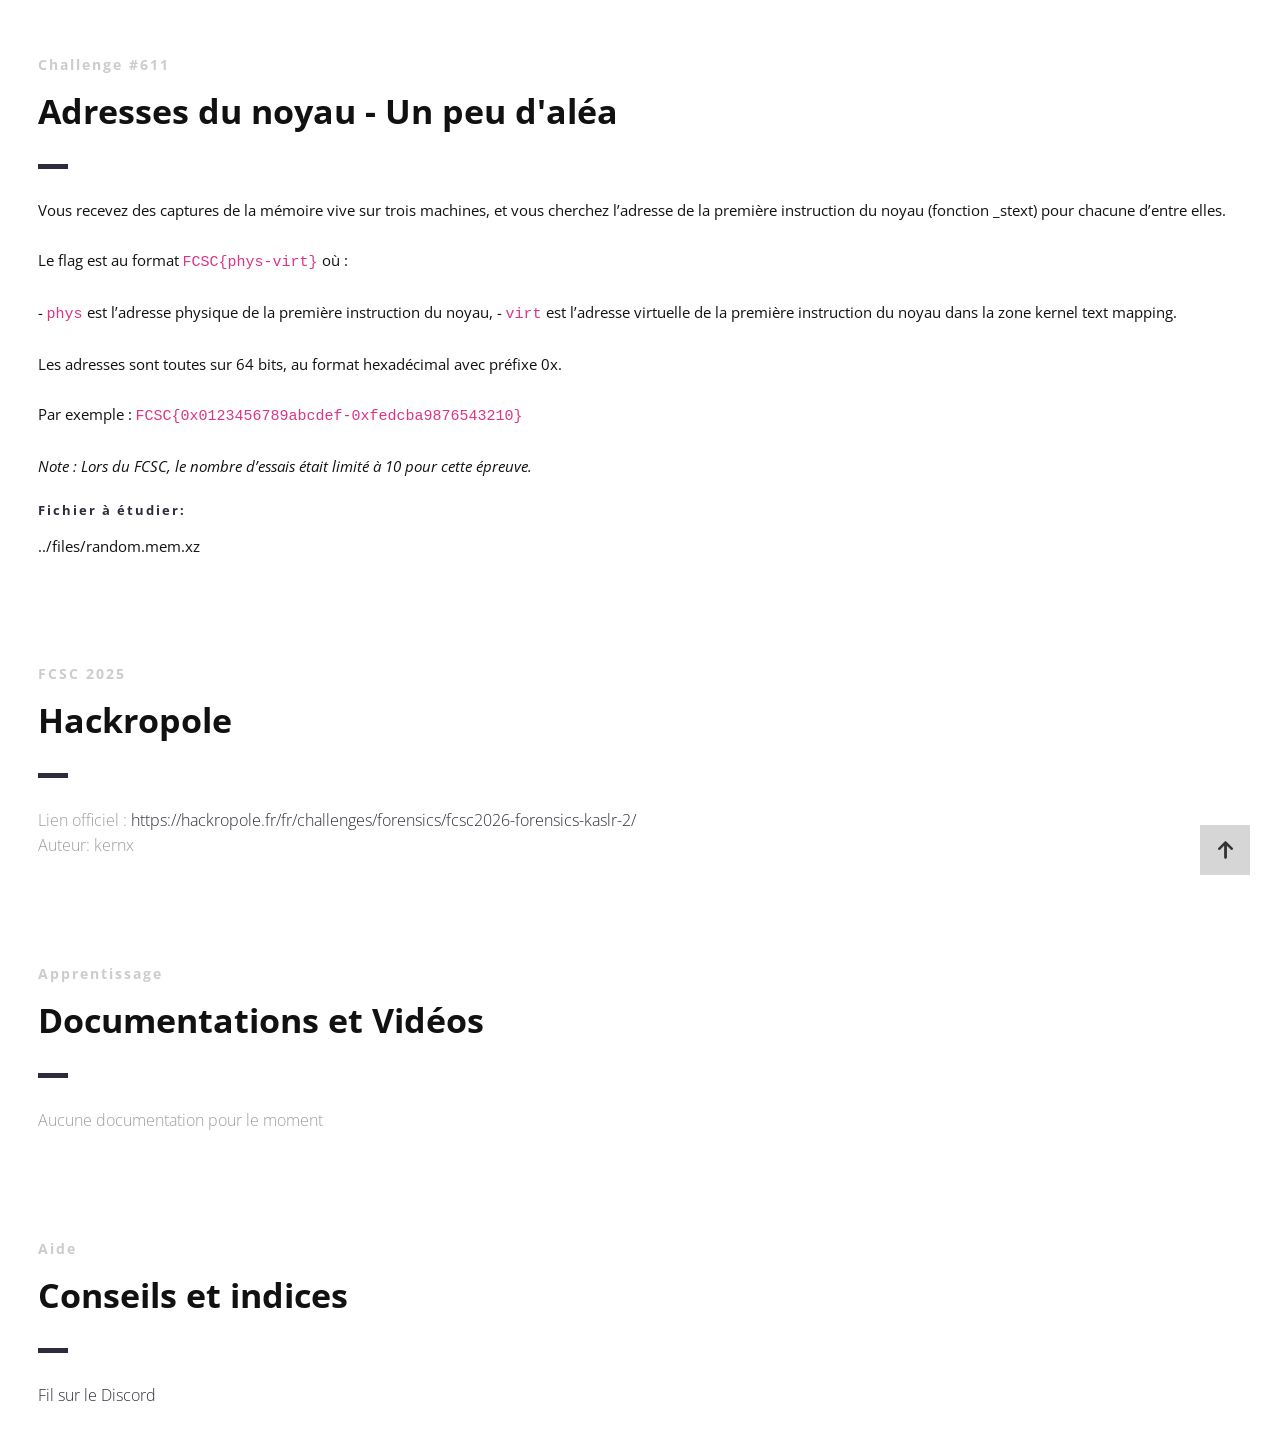
<file: presentation/index.html>
<!DOCTYPE html>
<html>

<head lang="fr">
    <meta charset="UTF-8">
    <!--Page Title-->
    <title>Hack-Oeil - Les CTFs de Cyrhades</title>
    <!--Meta Keywords and Description-->
    <meta name="keywords" content="">
    <meta name="description" content="">
    <meta name="viewport" content="width=device-width, initial-scale=1.0, user-scalable=no" />
    <link rel="shortcut icon" href="./assets/images/favicon.ico" title="Favicon" />
    <link rel="stylesheet" href="./assets/css/style.css">
    <link href='https://fonts.googleapis.com/css?family=Open+Sans:400,300,600,700,800' rel='stylesheet' type='text/css'>
    <script src="./assets/js/highlight.min.js"></script>
    <script>
        document.addEventListener('DOMContentLoaded', () => {
            // Vérifie si la fenêtre est dans une iframe
            if (window.self !== window.top) {
                document.querySelectorAll('a').forEach((link) => {
                    link.addEventListener('click', (event) => {
                        const a = event.target.closest('a[href^="http"]');
                        if (a) {
                            event.preventDefault();
                            window.parent.postMessage({
                                type: "open-external",
                                url: a.href
                            }, "*");
                        }
                    });
                });
            }
            // Active la coloration syntaxique :
            if (window.hljs) {
                hljs.highlightAll();
            } else {
                console.error("Highlight.js non chargé !");
            }
        });
    </script>
</head>

<body>

    <div id="wrapper">
        <!--Main Content Area-->
        <main id="content">
            <!--Ctf-->
            <section class="ctf scrollto">
                <article class="row clearfix">
                    <div class="col-1">
                        <div class="section-heading">
                            <h3>Challenge #611</h3>
                            <h2 class="section-title">Adresses du noyau - Un peu d'aléa</h2>
                            <p>
Vous recevez des captures de la mémoire vive sur trois machines, et vous cherchez l’adresse de la première instruction du noyau (fonction _stext) pour chacune d’entre elles.
<br /><br />
Le flag est au format <code>FCSC{phys-virt}</code> où :
<br /><br />
- <code>phys</code> est l’adresse physique de la première instruction du noyau,
- <code>virt</code> est l’adresse virtuelle de la première instruction du noyau dans la zone kernel text mapping.
<br /><br />
Les adresses sont toutes sur 64 bits, au format hexadécimal avec préfixe 0x.
<br /><br />
Par exemple : <code>FCSC{0x0123456789abcdef-0xfedcba9876543210}</code>
<br /><br />
<em>Note : Lors du FCSC, le nombre d’essais était limité à 10 pour cette épreuve.</em>
                            </p>
                            <h4>Fichier à étudier:</h4>
                            <p>../files/random.mem.xz</p>
                        </div>
                    </div>
                </article>

                <article class="row clearfix">
                    <div class="col-1">
                        <div class="section-heading">
                            <h3>FCSC 2025</h3>
                            <h2 class="section-title">Hackropole</h2>
                            <p class="section-subtitle">
                                Lien officiel :
                                <a target="_blank" href="https://hackropole.fr/fr/challenges/forensics/fcsc2026-forensics-kaslr-2/">https://hackropole.fr/fr/challenges/forensics/fcsc2026-forensics-kaslr-2/</a>
                                <br />
                                Auteur: kernx
                            </p>
                        </div>
                    </div>
                </article>

                <article class="row clearfix">
                    <div class="col-1">
                        <div class="section-heading">
                            <h3>Apprentissage</h3>
                            <h2 class="section-title">Documentations et Vidéos</h2>
                            <p class="section-subtitle">
                                Aucune documentation pour le moment
                            </p>
                        </div>
                    </div>
                </article>

                <article class="row clearfix">
                    <div class="col-1">
                        <div class="section-heading">
                            <h3>Aide</h3>
                            <h2 class="section-title">Conseils et indices</h2>
                            <p class="section-subtitle">
                                <a target="_blank"
                                    href="https://discord.com/channels/1175764392307077120/1175764601716092948">Fil sur
                                    le Discord</a>
                            </p>
                        </div>
                    </div>
                </article>
            </section>
            <!--End of Ctf-->
        </main>
        <!--End Main Content Area-->

        <a id="scrollUp" href="#wrapper" style="position: fixed; z-index: 1000;"
            aria-label="Remonter en haut de la page" title="Remonter en tête de site"></a>
    </div>
</body>

</html>
</file>
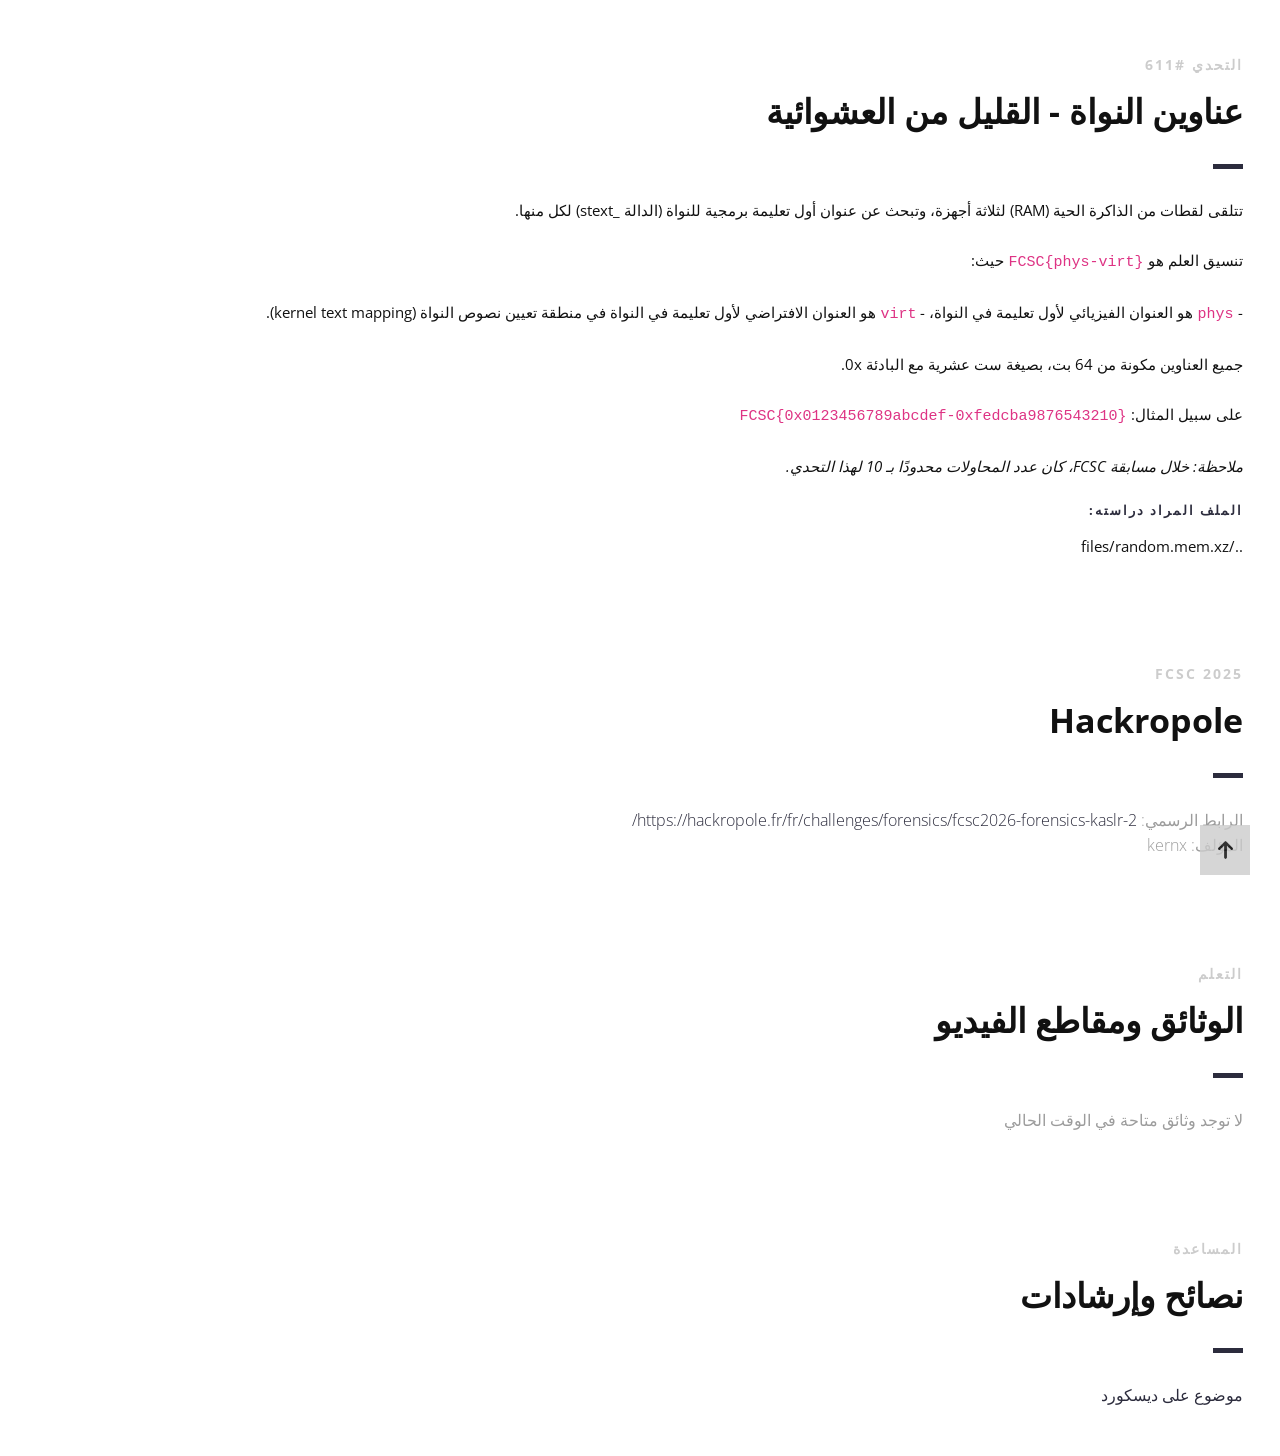
<file: presentation/index_ar.html>
<!DOCTYPE html>
<html lang="ar" dir="rtl">

<head lang="ar">
    <meta charset="UTF-8">
    <!--Page Title-->
    <title>Hack-Oeil - تحديات CTF لـ Cyrhades</title>
    <!--Meta Keywords and Description-->
    <meta name="keywords" content="">
    <meta name="description" content="">
    <meta name="viewport" content="width=device-width, initial-scale=1.0, user-scalable=no" />
    <link rel="shortcut icon" href="./assets/images/favicon.ico" title="Favicon" />
    <link rel="stylesheet" href="./assets/css/style.css">
    <link href='https://fonts.googleapis.com/css?family=Open+Sans:400,300,600,700,800' rel='stylesheet' type='text/css'>
    <script src="./assets/js/highlight.min.js"></script>
    <script>
        document.addEventListener('DOMContentLoaded', () => {
            // Vérifie si la fenêtre est dans une iframe
            if (window.self !== window.top) {
                document.querySelectorAll('a').forEach((link) => {
                    link.addEventListener('click', (event) => {
                        const a = event.target.closest('a[href^="http"]');
                        if (a) {
                            event.preventDefault();
                            window.parent.postMessage({
                                type: "open-external",
                                url: a.href
                            }, "*");
                        }
                    });
                });
            }
            // Active la coloration syntaxique :
            if (window.hljs) {
                hljs.highlightAll();
            } else {
                console.error("Highlight.js non chargé !");
            }
        });
    </script>
</head>

<body>

    <div id="wrapper">
        <!--Main Content Area-->
        <main id="content">
            <!--Ctf-->
            <section class="ctf scrollto">
                <article class="row clearfix">
                    <div class="col-1">
                        <div class="section-heading">
                            <h3>التحدي #611</h3>
                            <h2 class="section-title">عناوين النواة - القليل من العشوائية</h2>
                            <p>
تتلقى لقطات من الذاكرة الحية (RAM) لثلاثة أجهزة، وتبحث عن عنوان أول تعليمة برمجية للنواة (الدالة _stext) لكل منها.
<br /><br />
تنسيق العلم هو <code>FCSC{phys-virt}</code> حيث:
<br /><br />
- <code>phys</code> هو العنوان الفيزيائي لأول تعليمة في النواة،
- <code>virt</code> هو العنوان الافتراضي لأول تعليمة في النواة في منطقة تعيين نصوص النواة (kernel text mapping).
<br /><br />
جميع العناوين مكونة من 64 بت، بصيغة ست عشرية مع البادئة 0x.
<br /><br />
على سبيل المثال: <code>FCSC{0x0123456789abcdef-0xfedcba9876543210}</code>
<br /><br />
<em>ملاحظة: خلال مسابقة FCSC، كان عدد المحاولات محدودًا بـ 10 لهذا التحدي.</em>
                            </p>
                            <h4>الملف المراد دراسته:</h4>
                            <p>../files/random.mem.xz</p>
                        </div>
                    </div>
                </article>

                <article class="row clearfix">
                    <div class="col-1">
                        <div class="section-heading">
                            <h3>FCSC 2025</h3>
                            <h2 class="section-title">Hackropole</h2>
                            <p class="section-subtitle">
                                الرابط الرسمي:
                                <a target="_blank" href="https://hackropole.fr/fr/challenges/forensics/fcsc2026-forensics-kaslr-2/">https://hackropole.fr/fr/challenges/forensics/fcsc2026-forensics-kaslr-2/</a>
                                <br />
                                المؤلف: kernx
                            </p>
                        </div>
                    </div>
                </article>

                <article class="row clearfix">
                    <div class="col-1">
                        <div class="section-heading">
                            <h3>التعلم</h3>
                            <h2 class="section-title">الوثائق ومقاطع الفيديو</h2>
                            <p class="section-subtitle">
                                لا توجد وثائق متاحة في الوقت الحالي
                            </p>
                        </div>
                    </div>
                </article>

                <article class="row clearfix">
                    <div class="col-1">
                        <div class="section-heading">
                            <h3>المساعدة</h3>
                            <h2 class="section-title">نصائح وإرشادات</h2>
                            <p class="section-subtitle">
                                <a target="_blank"
                                    href="https://discord.com/channels/1175764392307077120/1175764601716092948">موضوع على
                                    ديسكورد</a>
                            </p>
                        </div>
                    </div>
                </article>
            </section>
            <!--End of Ctf-->
        </main>
        <!--End Main Content Area-->

        <a id="scrollUp" href="#wrapper" style="position: fixed; z-index: 1000;"
            aria-label="الرجوع إلى أعلى الصفحة" title="الرجوع إلى أعلى الصفحة"></a>
    </div>
</body>

</html>
</file>
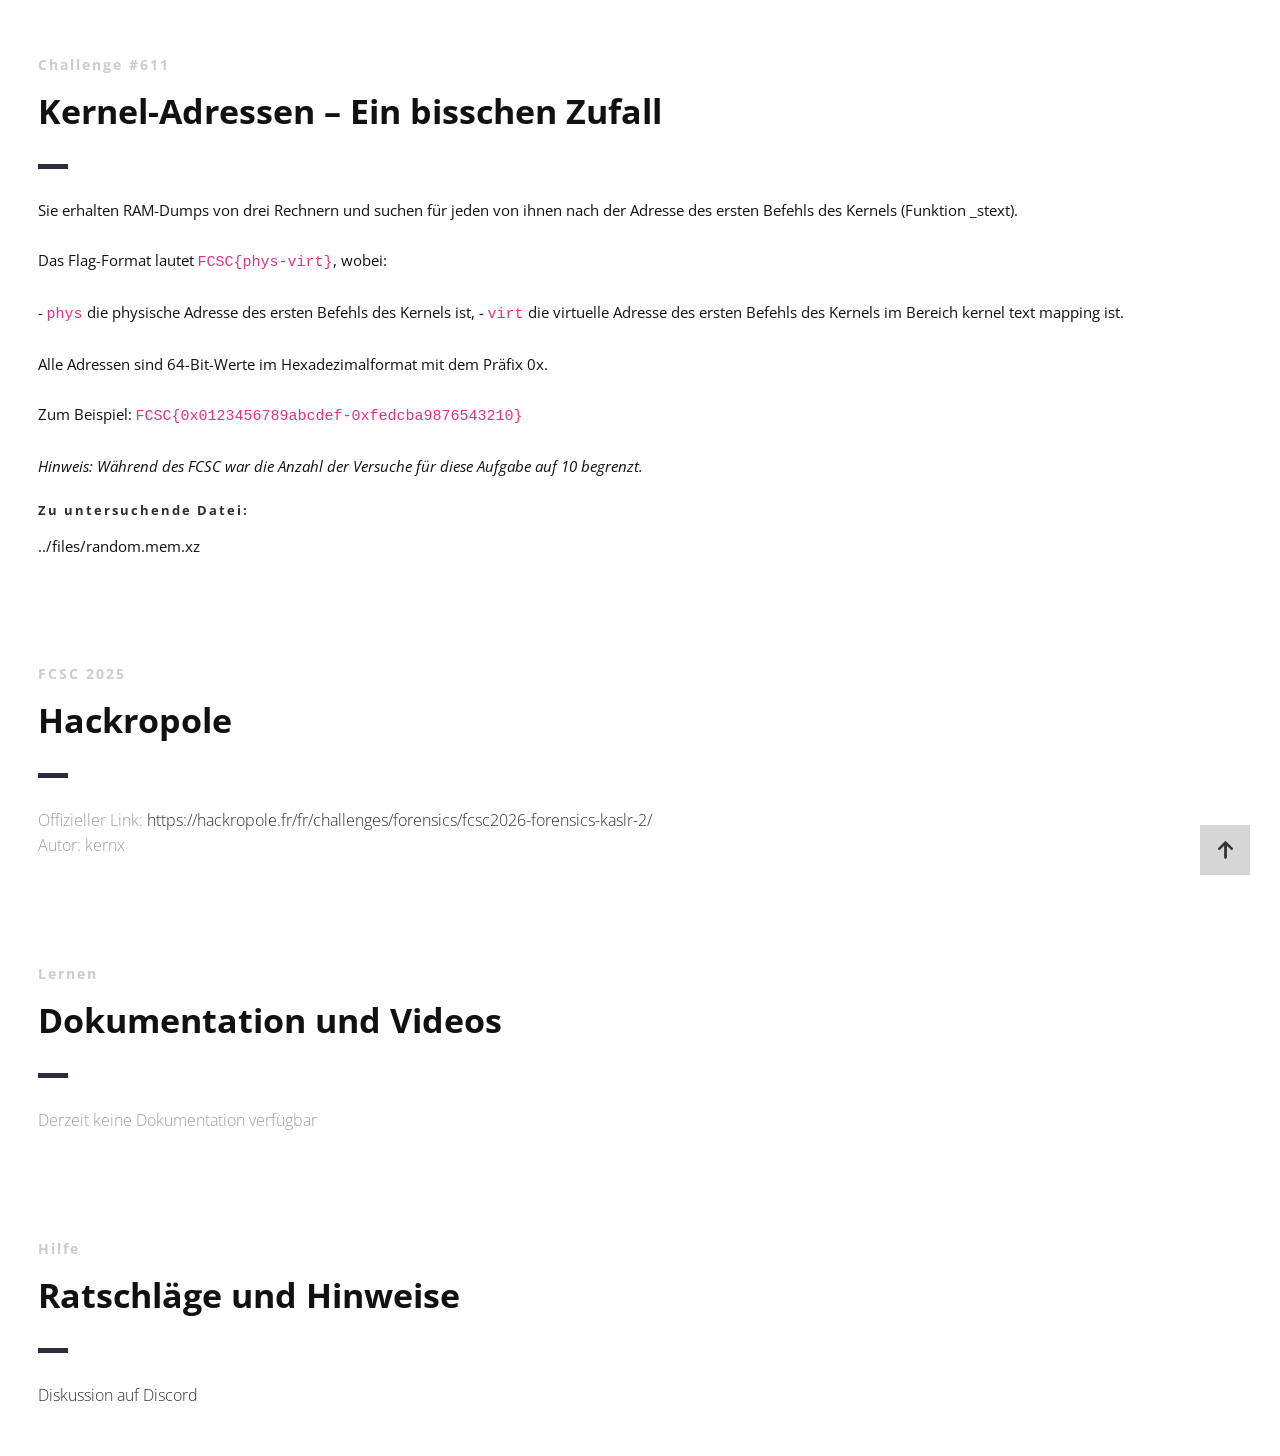
<file: presentation/index_de.html>
<!DOCTYPE html>
<html lang="de">

<head lang="de">
    <meta charset="UTF-8">
    <!--Page Title-->
    <title>Hack-Oeil - Die CTFs von Cyrhades</title>
    <!--Meta Keywords and Description-->
    <meta name="keywords" content="">
    <meta name="description" content="">
    <meta name="viewport" content="width=device-width, initial-scale=1.0, user-scalable=no" />
    <link rel="shortcut icon" href="./assets/images/favicon.ico" title="Favicon" />
    <link rel="stylesheet" href="./assets/css/style.css">
    <link href='https://fonts.googleapis.com/css?family=Open+Sans:400,300,600,700,800' rel='stylesheet' type='text/css'>
    <script src="./assets/js/highlight.min.js"></script>
    <script>
        document.addEventListener('DOMContentLoaded', () => {
            // Vérifie si la fenêtre est dans une iframe
            if (window.self !== window.top) {
                document.querySelectorAll('a').forEach((link) => {
                    link.addEventListener('click', (event) => {
                        const a = event.target.closest('a[href^="http"]');
                        if (a) {
                            event.preventDefault();
                            window.parent.postMessage({
                                type: "open-external",
                                url: a.href
                            }, "*");
                        }
                    });
                });
            }
            // Active la coloration syntaxique :
            if (window.hljs) {
                hljs.highlightAll();
            } else {
                console.error("Highlight.js non chargé !");
            }
        });
    </script>
</head>

<body>

    <div id="wrapper">
        <!--Main Content Area-->
        <main id="content">
            <!--Ctf-->
            <section class="ctf scrollto">
                <article class="row clearfix">
                    <div class="col-1">
                        <div class="section-heading">
                            <h3>Challenge #611</h3>
                            <h2 class="section-title">Kernel-Adressen – Ein bisschen Zufall</h2>
                            <p>
Sie erhalten RAM-Dumps von drei Rechnern und suchen für jeden von ihnen nach der Adresse des ersten Befehls des Kernels (Funktion _stext).
<br /><br />
Das Flag-Format lautet <code>FCSC{phys-virt}</code>, wobei:
<br /><br />
- <code>phys</code> die physische Adresse des ersten Befehls des Kernels ist,
- <code>virt</code> die virtuelle Adresse des ersten Befehls des Kernels im Bereich kernel text mapping ist.
<br /><br />
Alle Adressen sind 64-Bit-Werte im Hexadezimalformat mit dem Präfix 0x.
<br /><br />
Zum Beispiel: <code>FCSC{0x0123456789abcdef-0xfedcba9876543210}</code>
<br /><br />
<em>Hinweis: Während des FCSC war die Anzahl der Versuche für diese Aufgabe auf 10 begrenzt.</em>
                            </p>
                            <h4>Zu untersuchende Datei:</h4>
                            <p>../files/random.mem.xz</p>
                        </div>
                    </div>
                </article>

                <article class="row clearfix">
                    <div class="col-1">
                        <div class="section-heading">
                            <h3>FCSC 2025</h3>
                            <h2 class="section-title">Hackropole</h2>
                            <p class="section-subtitle">
                                Offizieller Link:
                                <a target="_blank" href="https://hackropole.fr/fr/challenges/forensics/fcsc2026-forensics-kaslr-2/">https://hackropole.fr/fr/challenges/forensics/fcsc2026-forensics-kaslr-2/</a>
                                <br />
                                Autor: kernx
                            </p>
                        </div>
                    </div>
                </article>

                <article class="row clearfix">
                    <div class="col-1">
                        <div class="section-heading">
                            <h3>Lernen</h3>
                            <h2 class="section-title">Dokumentation und Videos</h2>
                            <p class="section-subtitle">
                                Derzeit keine Dokumentation verfügbar
                            </p>
                        </div>
                    </div>
                </article>

                <article class="row clearfix">
                    <div class="col-1">
                        <div class="section-heading">
                            <h3>Hilfe</h3>
                            <h2 class="section-title">Ratschläge und Hinweise</h2>
                            <p class="section-subtitle">
                                <a target="_blank"
                                    href="https://discord.com/channels/1175764392307077120/1175764601716092948">Diskussion
                                    auf Discord</a>
                            </p>
                        </div>
                    </div>
                </article>
            </section>
            <!--End of Ctf-->
        </main>
        <!--End Main Content Area-->

        <a id="scrollUp" href="#wrapper" style="position: fixed; z-index: 1000;"
            aria-label="Nach oben scrollen" title="Nach oben scrollen"></a>
    </div>
</body>

</html>
</file>
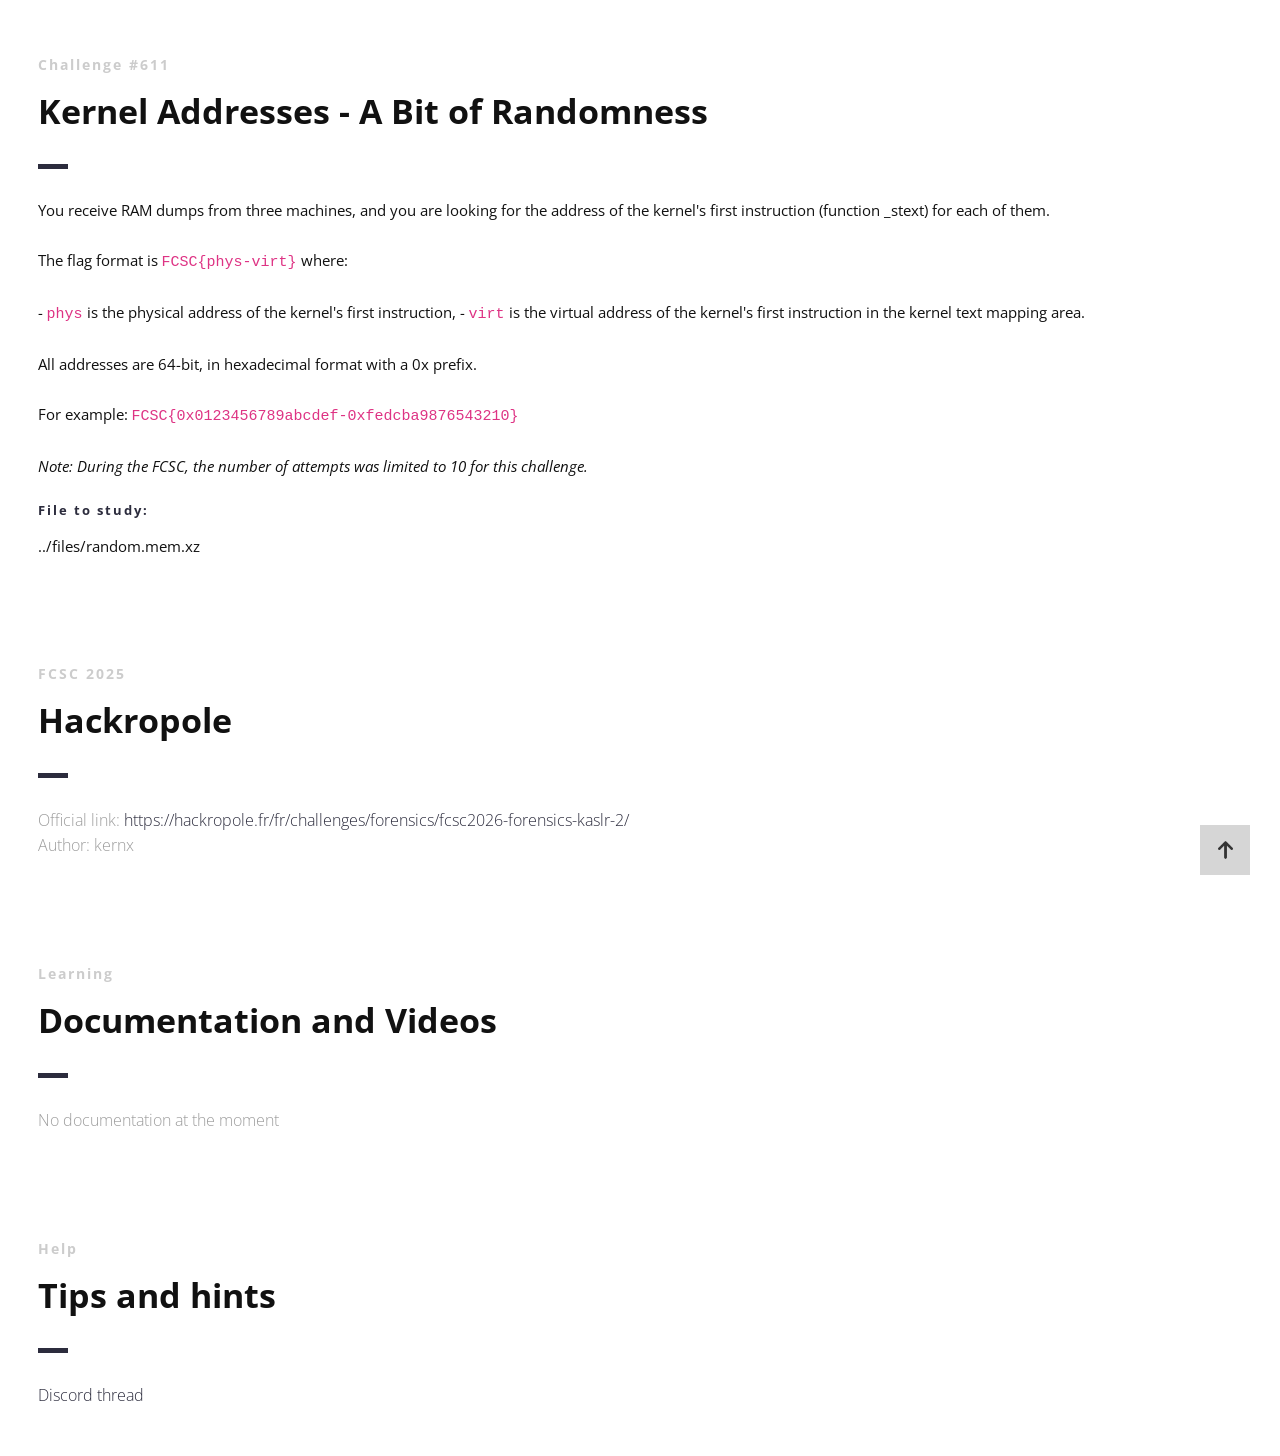
<file: presentation/index_en.html>
<!DOCTYPE html>
<html lang="en">

<head lang="en">
    <meta charset="UTF-8">
    <!--Page Title-->
    <title>Hack-Oeil - Cyrhades CTFs</title>
    <!--Meta Keywords and Description-->
    <meta name="keywords" content="">
    <meta name="description" content="">
    <meta name="viewport" content="width=device-width, initial-scale=1.0, user-scalable=no" />
    <link rel="shortcut icon" href="./assets/images/favicon.ico" title="Favicon" />
    <link rel="stylesheet" href="./assets/css/style.css">
    <link href='https://fonts.googleapis.com/css?family=Open+Sans:400,300,600,700,800' rel='stylesheet' type='text/css'>
    <script src="./assets/js/highlight.min.js"></script>
    <script>
        document.addEventListener('DOMContentLoaded', () => {
            // Vérifie si la fenêtre est dans une iframe
            if (window.self !== window.top) {
                document.querySelectorAll('a').forEach((link) => {
                    link.addEventListener('click', (event) => {
                        const a = event.target.closest('a[href^="http"]');
                        if (a) {
                            event.preventDefault();
                            window.parent.postMessage({
                                type: "open-external",
                                url: a.href
                            }, "*");
                        }
                    });
                });
            }
            // Active la coloration syntaxique :
            if (window.hljs) {
                hljs.highlightAll();
            } else {
                console.error("Highlight.js non chargé !");
            }
        });
    </script>
</head>

<body>

    <div id="wrapper">
        <!--Main Content Area-->
        <main id="content">
            <!--Ctf-->
            <section class="ctf scrollto">
                <article class="row clearfix">
                    <div class="col-1">
                        <div class="section-heading">
                            <h3>Challenge #611</h3>
                            <h2 class="section-title">Kernel Addresses - A Bit of Randomness</h2>
                            <p>
You receive RAM dumps from three machines, and you are looking for the address of the kernel's first instruction (function _stext) for each of them.
<br /><br />
The flag format is <code>FCSC{phys-virt}</code> where:
<br /><br />
- <code>phys</code> is the physical address of the kernel's first instruction,
- <code>virt</code> is the virtual address of the kernel's first instruction in the kernel text mapping area.
<br /><br />
All addresses are 64-bit, in hexadecimal format with a 0x prefix.
<br /><br />
For example: <code>FCSC{0x0123456789abcdef-0xfedcba9876543210}</code>
<br /><br />
<em>Note: During the FCSC, the number of attempts was limited to 10 for this challenge.</em>
                            </p>
                            <h4>File to study:</h4>
                            <p>../files/random.mem.xz</p>
                        </div>
                    </div>
                </article>

                <article class="row clearfix">
                    <div class="col-1">
                        <div class="section-heading">
                            <h3>FCSC 2025</h3>
                            <h2 class="section-title">Hackropole</h2>
                            <p class="section-subtitle">
                                Official link:
                                <a target="_blank" href="https://hackropole.fr/fr/challenges/forensics/fcsc2026-forensics-kaslr-2/">https://hackropole.fr/fr/challenges/forensics/fcsc2026-forensics-kaslr-2/</a>
                                <br />
                                Author: kernx
                            </p>
                        </div>
                    </div>
                </article>

                <article class="row clearfix">
                    <div class="col-1">
                        <div class="section-heading">
                            <h3>Learning</h3>
                            <h2 class="section-title">Documentation and Videos</h2>
                            <p class="section-subtitle">
                                No documentation at the moment
                            </p>
                        </div>
                    </div>
                </article>

                <article class="row clearfix">
                    <div class="col-1">
                        <div class="section-heading">
                            <h3>Help</h3>
                            <h2 class="section-title">Tips and hints</h2>
                            <p class="section-subtitle">
                                <a target="_blank"
                                    href="https://discord.com/channels/1175764392307077120/1175764601716092948">Discord
                                    thread</a>
                            </p>
                        </div>
                    </div>
                </article>
            </section>
            <!--End of Ctf-->
        </main>
        <!--End Main Content Area-->

        <a id="scrollUp" href="#wrapper" style="position: fixed; z-index: 1000;"
            aria-label="Scroll to top" title="Scroll to top"></a>
    </div>
</body>

</html>
</file>
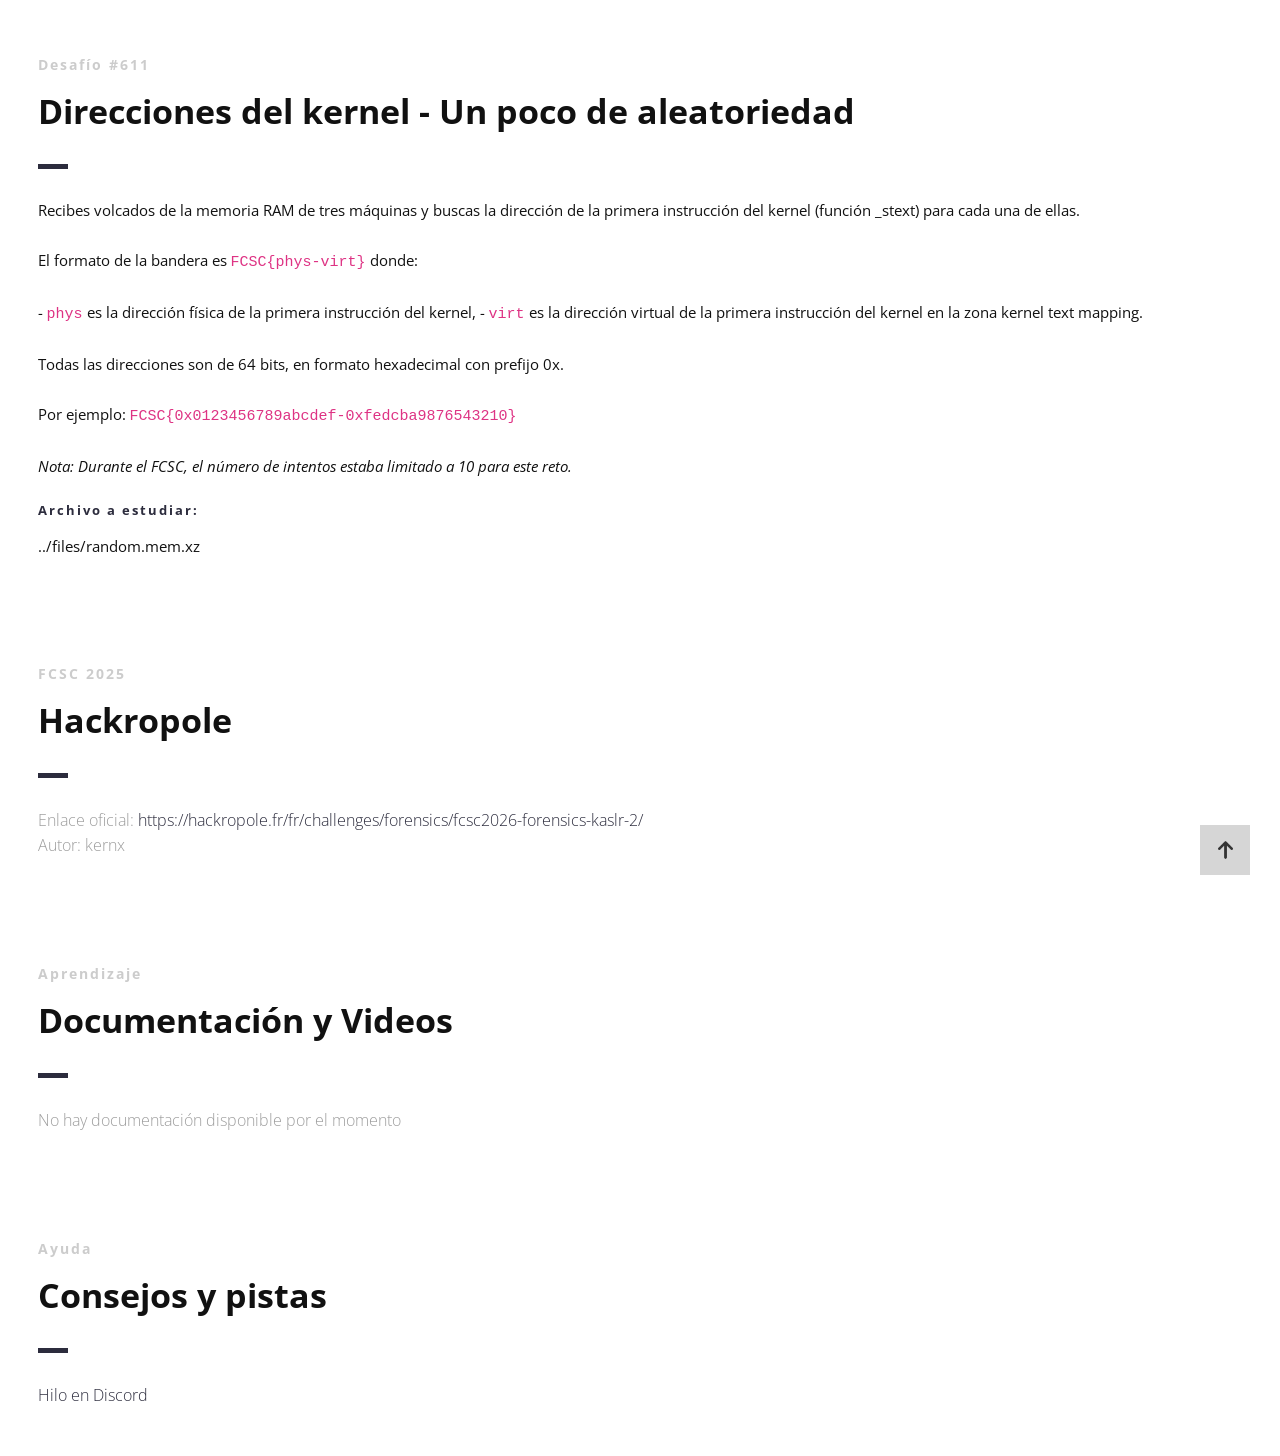
<file: presentation/index_es.html>
<!DOCTYPE html>
<html lang="es">

<head lang="es">
    <meta charset="UTF-8">
    <!--Page Title-->
    <title>Hack-Oeil - Los CTF de Cyrhades</title>
    <!--Meta Keywords and Description-->
    <meta name="keywords" content="">
    <meta name="description" content="">
    <meta name="viewport" content="width=device-width, initial-scale=1.0, user-scalable=no" />
    <link rel="shortcut icon" href="./assets/images/favicon.ico" title="Favicon" />
    <link rel="stylesheet" href="./assets/css/style.css">
    <link href='https://fonts.googleapis.com/css?family=Open+Sans:400,300,600,700,800' rel='stylesheet' type='text/css'>
    <script src="./assets/js/highlight.min.js"></script>
    <script>
        document.addEventListener('DOMContentLoaded', () => {
            // Vérifie si la fenêtre est dans une iframe
            if (window.self !== window.top) {
                document.querySelectorAll('a').forEach((link) => {
                    link.addEventListener('click', (event) => {
                        const a = event.target.closest('a[href^="http"]');
                        if (a) {
                            event.preventDefault();
                            window.parent.postMessage({
                                type: "open-external",
                                url: a.href
                            }, "*");
                        }
                    });
                });
            }
            // Active la coloration syntaxique :
            if (window.hljs) {
                hljs.highlightAll();
            } else {
                console.error("Highlight.js non chargé !");
            }
        });
    </script>
</head>

<body>

    <div id="wrapper">
        <!--Main Content Area-->
        <main id="content">
            <!--Ctf-->
            <section class="ctf scrollto">
                <article class="row clearfix">
                    <div class="col-1">
                        <div class="section-heading">
                            <h3>Desafío #611</h3>
                            <h2 class="section-title">Direcciones del kernel - Un poco de aleatoriedad</h2>
                            <p>
Recibes volcados de la memoria RAM de tres máquinas y buscas la dirección de la primera instrucción del kernel (función _stext) para cada una de ellas.
<br /><br />
El formato de la bandera es <code>FCSC{phys-virt}</code> donde:
<br /><br />
- <code>phys</code> es la dirección física de la primera instrucción del kernel,
- <code>virt</code> es la dirección virtual de la primera instrucción del kernel en la zona kernel text mapping.
<br /><br />
Todas las direcciones son de 64 bits, en formato hexadecimal con prefijo 0x.
<br /><br />
Por ejemplo: <code>FCSC{0x0123456789abcdef-0xfedcba9876543210}</code>
<br /><br />
<em>Nota: Durante el FCSC, el número de intentos estaba limitado a 10 para este reto.</em>
                            </p>
                            <h4>Archivo a estudiar:</h4>
                            <p>../files/random.mem.xz</p>
                        </div>
                    </div>
                </article>

                <article class="row clearfix">
                    <div class="col-1">
                        <div class="section-heading">
                            <h3>FCSC 2025</h3>
                            <h2 class="section-title">Hackropole</h2>
                            <p class="section-subtitle">
                                Enlace oficial:
                                <a target="_blank" href="https://hackropole.fr/fr/challenges/forensics/fcsc2026-forensics-kaslr-2/">https://hackropole.fr/fr/challenges/forensics/fcsc2026-forensics-kaslr-2/</a>
                                <br />
                                Autor: kernx
                            </p>
                        </div>
                    </div>
                </article>

                <article class="row clearfix">
                    <div class="col-1">
                        <div class="section-heading">
                            <h3>Aprendizaje</h3>
                            <h2 class="section-title">Documentación y Videos</h2>
                            <p class="section-subtitle">
                                No hay documentación disponible por el momento
                            </p>
                        </div>
                    </div>
                </article>

                <article class="row clearfix">
                    <div class="col-1">
                        <div class="section-heading">
                            <h3>Ayuda</h3>
                            <h2 class="section-title">Consejos y pistas</h2>
                            <p class="section-subtitle">
                                <a target="_blank"
                                    href="https://discord.com/channels/1175764392307077120/1175764601716092948">Hilo en
                                    Discord</a>
                            </p>
                        </div>
                    </div>
                </article>
            </section>
            <!--End of Ctf-->
        </main>
        <!--End Main Content Area-->

        <a id="scrollUp" href="#wrapper" style="position: fixed; z-index: 1000;"
            aria-label="Volver arriba" title="Volver arriba"></a>
    </div>
</body>

</html>
</file>
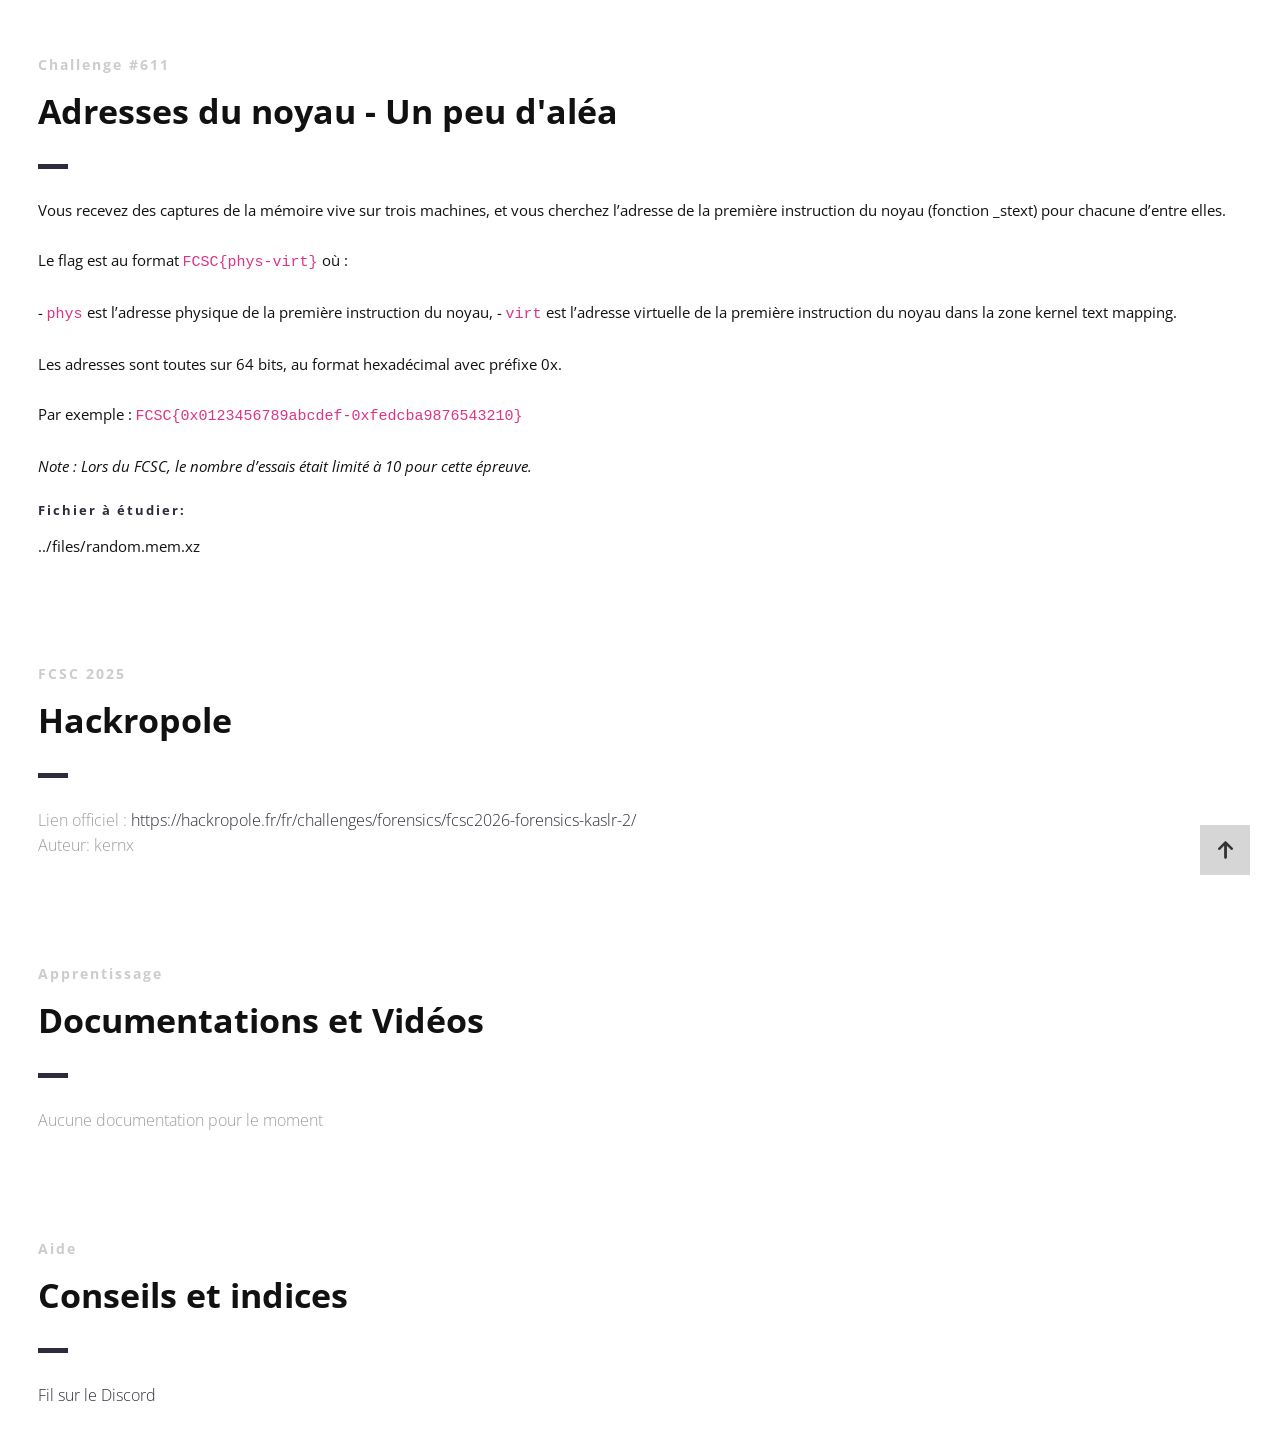
<file: presentation/index_fr.html>
<!DOCTYPE html>
<html lang="fr">

<head lang="fr">
    <meta charset="UTF-8">
    <!--Page Title-->
    <title>Hack-Oeil - Les CTFs de Cyrhades</title>
    <!--Meta Keywords and Description-->
    <meta name="keywords" content="">
    <meta name="description" content="">
    <meta name="viewport" content="width=device-width, initial-scale=1.0, user-scalable=no" />
    <link rel="shortcut icon" href="./assets/images/favicon.ico" title="Favicon" />
    <link rel="stylesheet" href="./assets/css/style.css">
    <link href='https://fonts.googleapis.com/css?family=Open+Sans:400,300,600,700,800' rel='stylesheet' type='text/css'>
    <script src="./assets/js/highlight.min.js"></script>
    <script>
        document.addEventListener('DOMContentLoaded', () => {
            // Vérifie si la fenêtre est dans une iframe
            if (window.self !== window.top) {
                document.querySelectorAll('a').forEach((link) => {
                    link.addEventListener('click', (event) => {
                        const a = event.target.closest('a[href^="http"]');
                        if (a) {
                            event.preventDefault();
                            window.parent.postMessage({
                                type: "open-external",
                                url: a.href
                            }, "*");
                        }
                    });
                });
            }
            // Active la coloration syntaxique :
            if (window.hljs) {
                hljs.highlightAll();
            } else {
                console.error("Highlight.js non chargé !");
            }
        });
    </script>
</head>

<body>

    <div id="wrapper">
        <!--Main Content Area-->
        <main id="content">
            <!--Ctf-->
            <section class="ctf scrollto">
                <article class="row clearfix">
                    <div class="col-1">
                        <div class="section-heading">
                            <h3>Challenge #611</h3>
                            <h2 class="section-title">Adresses du noyau - Un peu d'aléa</h2>
                            <p>
Vous recevez des captures de la mémoire vive sur trois machines, et vous cherchez l’adresse de la première instruction du noyau (fonction _stext) pour chacune d’entre elles.
<br /><br />
Le flag est au format <code>FCSC{phys-virt}</code> où :
<br /><br />
- <code>phys</code> est l’adresse physique de la première instruction du noyau,
- <code>virt</code> est l’adresse virtuelle de la première instruction du noyau dans la zone kernel text mapping.
<br /><br />
Les adresses sont toutes sur 64 bits, au format hexadécimal avec préfixe 0x.
<br /><br />
Par exemple : <code>FCSC{0x0123456789abcdef-0xfedcba9876543210}</code>
<br /><br />
<em>Note : Lors du FCSC, le nombre d’essais était limité à 10 pour cette épreuve.</em>
                            </p>
                            <h4>Fichier à étudier:</h4>
                            <p>../files/random.mem.xz</p>
                        </div>
                    </div>
                </article>

                <article class="row clearfix">
                    <div class="col-1">
                        <div class="section-heading">
                            <h3>FCSC 2025</h3>
                            <h2 class="section-title">Hackropole</h2>
                            <p class="section-subtitle">
                                Lien officiel :
                                <a target="_blank" href="https://hackropole.fr/fr/challenges/forensics/fcsc2026-forensics-kaslr-2/">https://hackropole.fr/fr/challenges/forensics/fcsc2026-forensics-kaslr-2/</a>
                                <br />
                                Auteur: kernx
                            </p>
                        </div>
                    </div>
                </article>

                <article class="row clearfix">
                    <div class="col-1">
                        <div class="section-heading">
                            <h3>Apprentissage</h3>
                            <h2 class="section-title">Documentations et Vidéos</h2>
                            <p class="section-subtitle">
                                Aucune documentation pour le moment
                            </p>
                        </div>
                    </div>
                </article>

                <article class="row clearfix">
                    <div class="col-1">
                        <div class="section-heading">
                            <h3>Aide</h3>
                            <h2 class="section-title">Conseils et indices</h2>
                            <p class="section-subtitle">
                                <a target="_blank"
                                    href="https://discord.com/channels/1175764392307077120/1175764601716092948">Fil sur
                                    le Discord</a>
                            </p>
                        </div>
                    </div>
                </article>
            </section>
            <!--End of Ctf-->
        </main>
        <!--End Main Content Area-->

        <a id="scrollUp" href="#wrapper" style="position: fixed; z-index: 1000;"
            aria-label="Remonter en haut de la page" title="Remonter en tête de site"></a>
    </div>
</body>

</html>
</file>
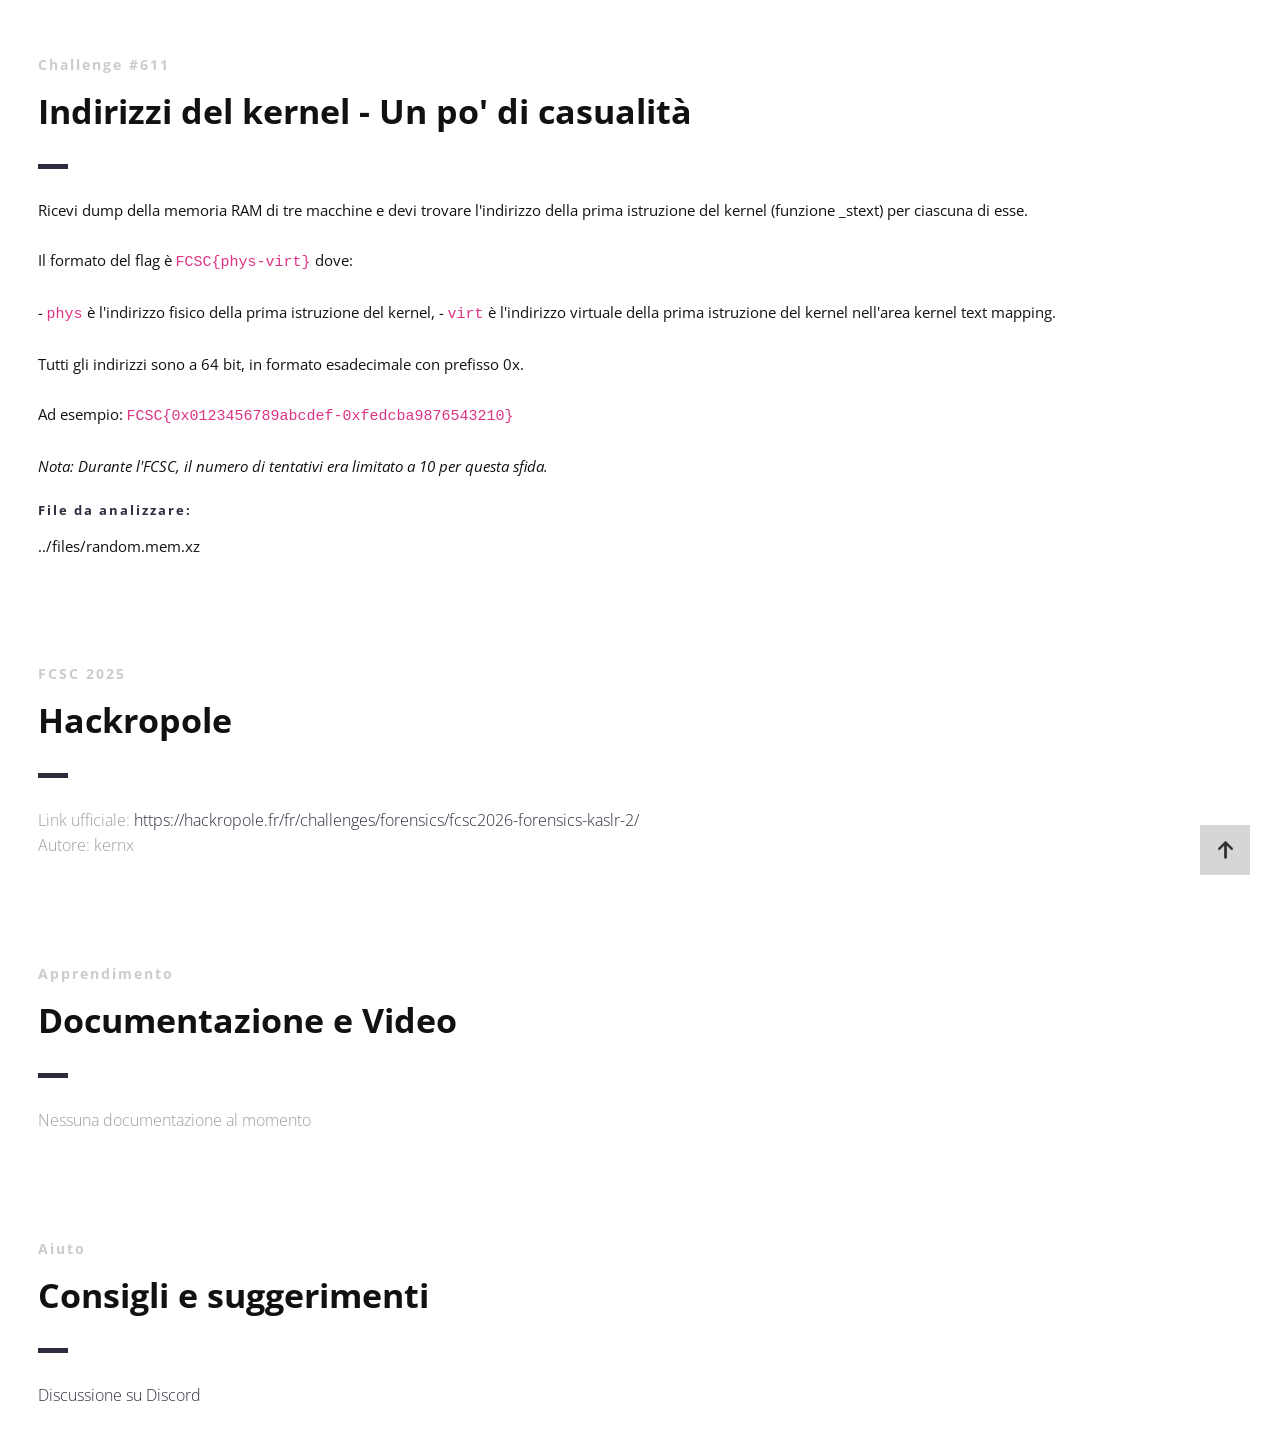
<file: presentation/index_it.html>
<!DOCTYPE html>
<html lang="it">

<head lang="it">
    <meta charset="UTF-8">
    <!--Page Title-->
    <title>Hack-Oeil - I CTF di Cyrhades</title>
    <!--Meta Keywords and Description-->
    <meta name="keywords" content="">
    <meta name="description" content="">
    <meta name="viewport" content="width=device-width, initial-scale=1.0, user-scalable=no" />
    <link rel="shortcut icon" href="./assets/images/favicon.ico" title="Favicon" />
    <link rel="stylesheet" href="./assets/css/style.css">
    <link href='https://fonts.googleapis.com/css?family=Open+Sans:400,300,600,700,800' rel='stylesheet' type='text/css'>
    <script src="./assets/js/highlight.min.js"></script>
    <script>
        document.addEventListener('DOMContentLoaded', () => {
            // Vérifie si la fenêtre est dans une iframe
            if (window.self !== window.top) {
                document.querySelectorAll('a').forEach((link) => {
                    link.addEventListener('click', (event) => {
                        const a = event.target.closest('a[href^="http"]');
                        if (a) {
                            event.preventDefault();
                            window.parent.postMessage({
                                type: "open-external",
                                url: a.href
                            }, "*");
                        }
                    });
                });
            }
            // Active la coloration syntaxique :
            if (window.hljs) {
                hljs.highlightAll();
            } else {
                console.error("Highlight.js non chargé !");
            }
        });
    </script>
</head>

<body>

    <div id="wrapper">
        <!--Main Content Area-->
        <main id="content">
            <!--Ctf-->
            <section class="ctf scrollto">
                <article class="row clearfix">
                    <div class="col-1">
                        <div class="section-heading">
                            <h3>Challenge #611</h3>
                            <h2 class="section-title">Indirizzi del kernel - Un po' di casualità</h2>
                            <p>
Ricevi dump della memoria RAM di tre macchine e devi trovare l'indirizzo della prima istruzione del kernel (funzione _stext) per ciascuna di esse.
<br /><br />
Il formato del flag è <code>FCSC{phys-virt}</code> dove:
<br /><br />
- <code>phys</code> è l'indirizzo fisico della prima istruzione del kernel,
- <code>virt</code> è l'indirizzo virtuale della prima istruzione del kernel nell'area kernel text mapping.
<br /><br />
Tutti gli indirizzi sono a 64 bit, in formato esadecimale con prefisso 0x.
<br /><br />
Ad esempio: <code>FCSC{0x0123456789abcdef-0xfedcba9876543210}</code>
<br /><br />
<em>Nota: Durante l'FCSC, il numero di tentativi era limitato a 10 per questa sfida.</em>
                            </p>
                            <h4>File da analizzare:</h4>
                            <p>../files/random.mem.xz</p>
                        </div>
                    </div>
                </article>

                <article class="row clearfix">
                    <div class="col-1">
                        <div class="section-heading">
                            <h3>FCSC 2025</h3>
                            <h2 class="section-title">Hackropole</h2>
                            <p class="section-subtitle">
                                Link ufficiale:
                                <a target="_blank" href="https://hackropole.fr/fr/challenges/forensics/fcsc2026-forensics-kaslr-2/">https://hackropole.fr/fr/challenges/forensics/fcsc2026-forensics-kaslr-2/</a>
                                <br />
                                Autore: kernx
                            </p>
                        </div>
                    </div>
                </article>

                <article class="row clearfix">
                    <div class="col-1">
                        <div class="section-heading">
                            <h3>Apprendimento</h3>
                            <h2 class="section-title">Documentazione e Video</h2>
                            <p class="section-subtitle">
                                Nessuna documentazione al momento
                            </p>
                        </div>
                    </div>
                </article>

                <article class="row clearfix">
                    <div class="col-1">
                        <div class="section-heading">
                            <h3>Aiuto</h3>
                            <h2 class="section-title">Consigli e suggerimenti</h2>
                            <p class="section-subtitle">
                                <a target="_blank"
                                    href="https://discord.com/channels/1175764392307077120/1175764601716092948">Discussione
                                    su Discord</a>
                            </p>
                        </div>
                    </div>
                </article>
            </section>
            <!--End of Ctf-->
        </main>
        <!--End Main Content Area-->

        <a id="scrollUp" href="#wrapper" style="position: fixed; z-index: 1000;"
            aria-label="Torna all'inizio della pagina" title="Torna all'inizio della pagina"></a>
    </div>
</body>

</html>
</file>
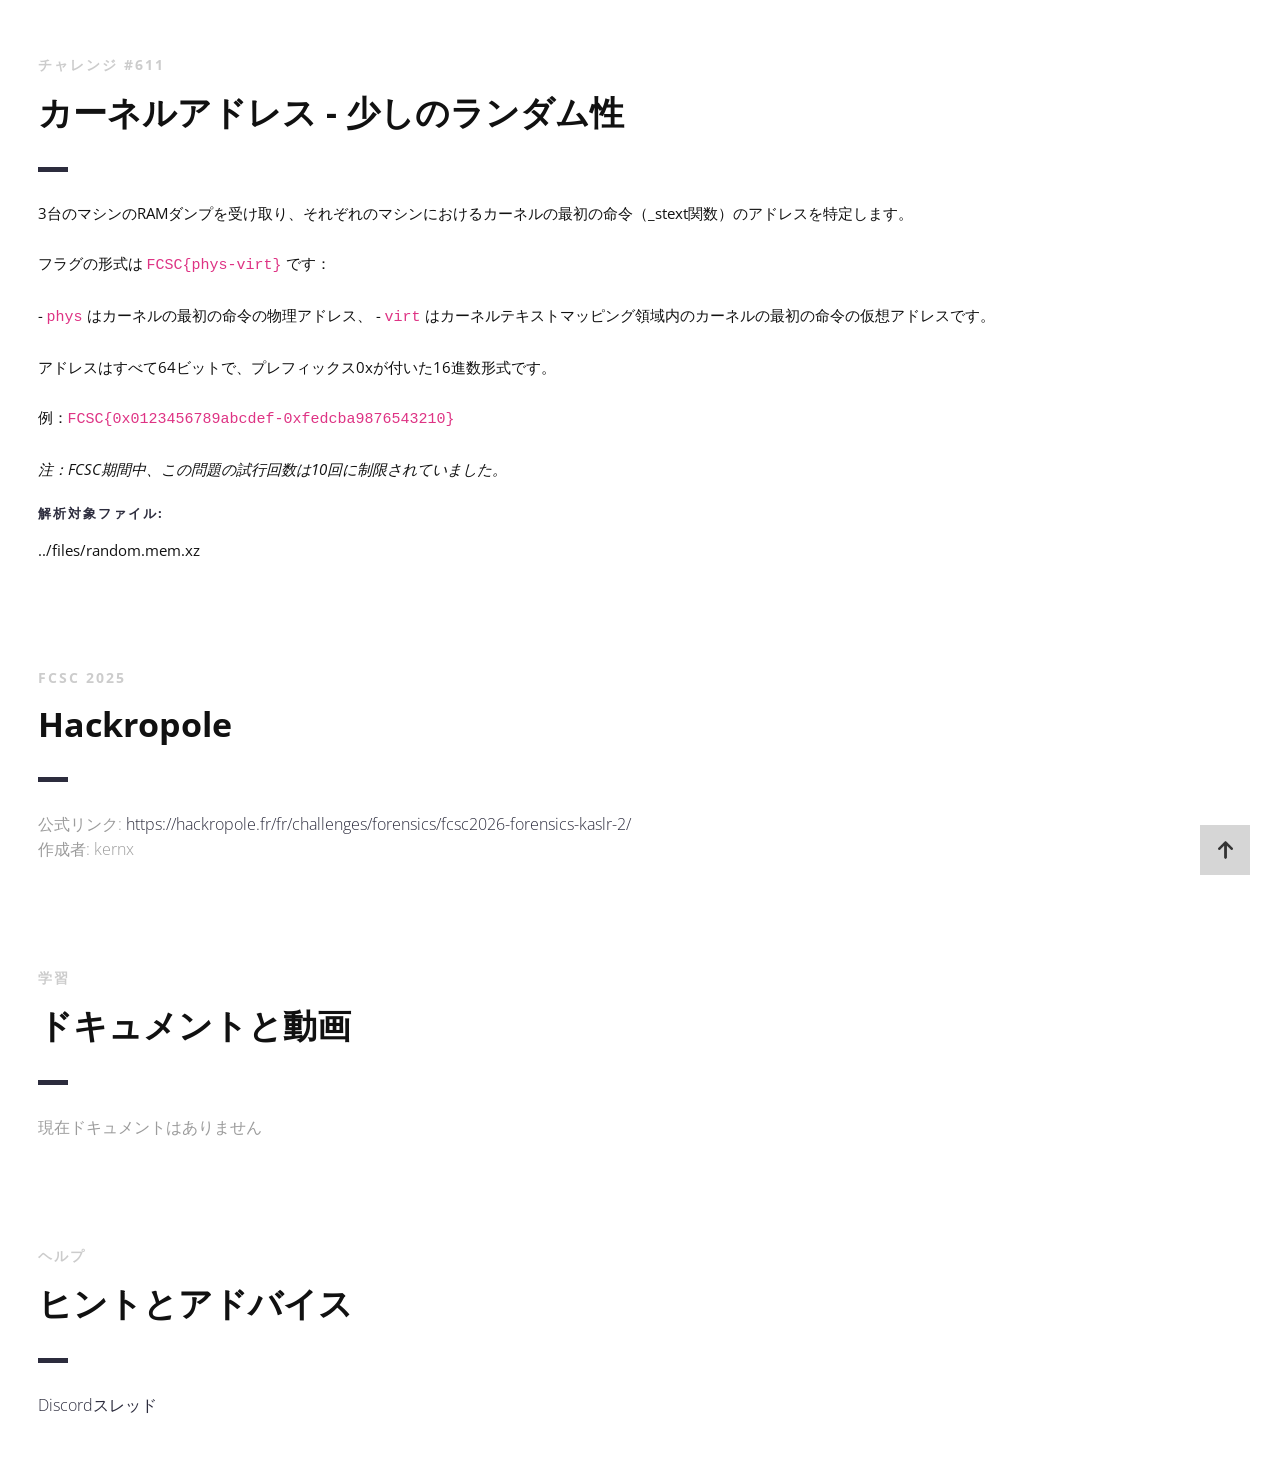
<file: presentation/index_ja.html>
<!DOCTYPE html>
<html lang="ja">

<head lang="ja">
    <meta charset="UTF-8">
    <!--Page Title-->
    <title>Hack-Oeil - CyrhadesのCTF</title>
    <!--Meta Keywords and Description-->
    <meta name="keywords" content="">
    <meta name="description" content="">
    <meta name="viewport" content="width=device-width, initial-scale=1.0, user-scalable=no" />
    <link rel="shortcut icon" href="./assets/images/favicon.ico" title="Favicon" />
    <link rel="stylesheet" href="./assets/css/style.css">
    <link href='https://fonts.googleapis.com/css?family=Open+Sans:400,300,600,700,800' rel='stylesheet' type='text/css'>
    <script src="./assets/js/highlight.min.js"></script>
    <script>
        document.addEventListener('DOMContentLoaded', () => {
            // Vérifie si la fenêtre est dans une iframe
            if (window.self !== window.top) {
                document.querySelectorAll('a').forEach((link) => {
                    link.addEventListener('click', (event) => {
                        const a = event.target.closest('a[href^="http"]');
                        if (a) {
                            event.preventDefault();
                            window.parent.postMessage({
                                type: "open-external",
                                url: a.href
                            }, "*");
                        }
                    });
                });
            }
            // Active la coloration syntaxique :
            if (window.hljs) {
                hljs.highlightAll();
            } else {
                console.error("Highlight.js non chargé !");
            }
        });
    </script>
</head>

<body>

    <div id="wrapper">
        <!--Main Content Area-->
        <main id="content">
            <!--Ctf-->
            <section class="ctf scrollto">
                <article class="row clearfix">
                    <div class="col-1">
                        <div class="section-heading">
                            <h3>チャレンジ #611</h3>
                            <h2 class="section-title">カーネルアドレス - 少しのランダム性</h2>
                            <p>
3台のマシンのRAMダンプを受け取り、それぞれのマシンにおけるカーネルの最初の命令（_stext関数）のアドレスを特定します。
<br /><br />
フラグの形式は <code>FCSC{phys-virt}</code> です：
<br /><br />
- <code>phys</code> はカーネルの最初の命令の物理アドレス、
- <code>virt</code> はカーネルテキストマッピング領域内のカーネルの最初の命令の仮想アドレスです。
<br /><br />
アドレスはすべて64ビットで、プレフィックス0xが付いた16進数形式です。
<br /><br />
例：<code>FCSC{0x0123456789abcdef-0xfedcba9876543210}</code>
<br /><br />
<em>注：FCSC期間中、この問題の試行回数は10回に制限されていました。</em>
                            </p>
                            <h4>解析対象ファイル:</h4>
                            <p>../files/random.mem.xz</p>
                        </div>
                    </div>
                </article>

                <article class="row clearfix">
                    <div class="col-1">
                        <div class="section-heading">
                            <h3>FCSC 2025</h3>
                            <h2 class="section-title">Hackropole</h2>
                            <p class="section-subtitle">
                                公式リンク:
                                <a target="_blank" href="https://hackropole.fr/fr/challenges/forensics/fcsc2026-forensics-kaslr-2/">https://hackropole.fr/fr/challenges/forensics/fcsc2026-forensics-kaslr-2/</a>
                                <br />
                                作成者: kernx
                            </p>
                        </div>
                    </div>
                </article>

                <article class="row clearfix">
                    <div class="col-1">
                        <div class="section-heading">
                            <h3>学習</h3>
                            <h2 class="section-title">ドキュメントと動画</h2>
                            <p class="section-subtitle">
                                現在ドキュメントはありません
                            </p>
                        </div>
                    </div>
                </article>

                <article class="row clearfix">
                    <div class="col-1">
                        <div class="section-heading">
                            <h3>ヘルプ</h3>
                            <h2 class="section-title">ヒントとアドバイス</h2>
                            <p class="section-subtitle">
                                <a target="_blank"
                                    href="https://discord.com/channels/1175764392307077120/1175764601716092948">Discordスレッド</a>
                            </p>
                        </div>
                    </div>
                </article>
            </section>
            <!--End of Ctf-->
        </main>
        <!--End Main Content Area-->

        <a id="scrollUp" href="#wrapper" style="position: fixed; z-index: 1000;"
            aria-label="ページ上部へ戻る" title="ページ上部へ戻る"></a>
    </div>
</body>

</html>
</file>
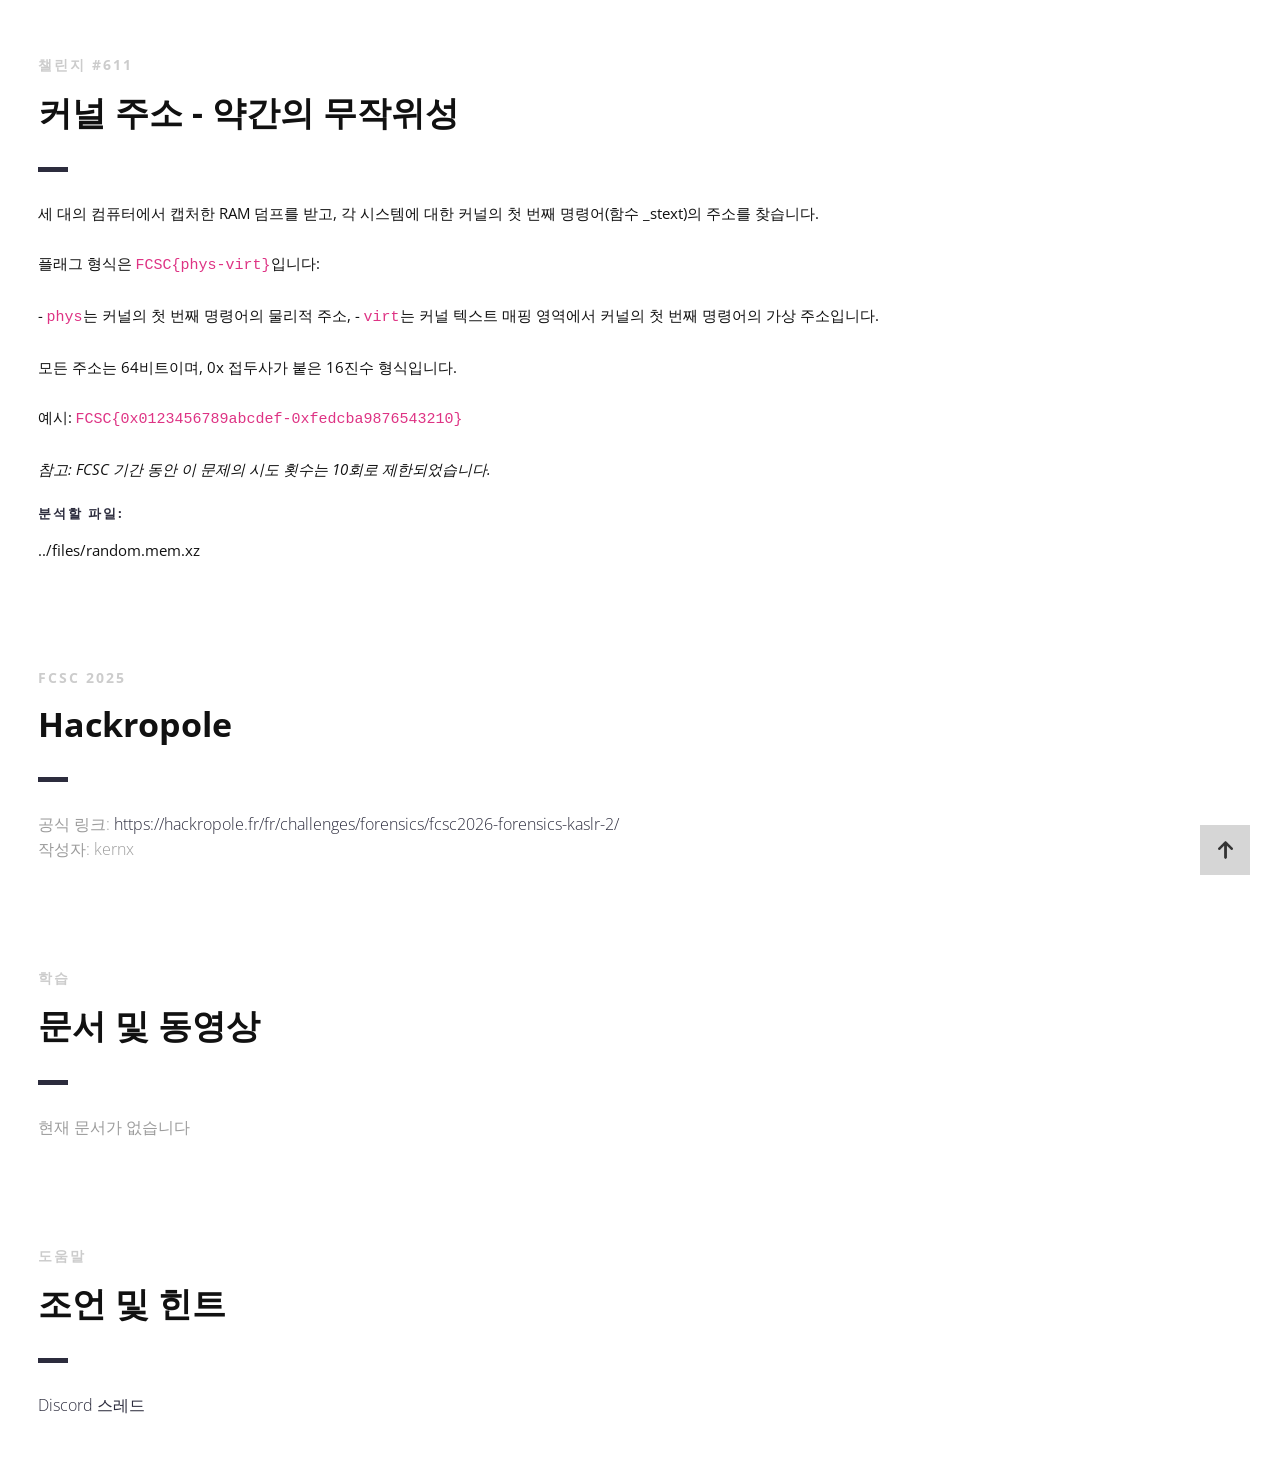
<file: presentation/index_ko.html>
<!DOCTYPE html>
<html lang="ko">

<head lang="ko">
    <meta charset="UTF-8">
    <!--Page Title-->
    <title>Hack-Oeil - Cyrhades의 CTF</title>
    <!--Meta Keywords and Description-->
    <meta name="keywords" content="">
    <meta name="description" content="">
    <meta name="viewport" content="width=device-width, initial-scale=1.0, user-scalable=no" />
    <link rel="shortcut icon" href="./assets/images/favicon.ico" title="Favicon" />
    <link rel="stylesheet" href="./assets/css/style.css">
    <link href='https://fonts.googleapis.com/css?family=Open+Sans:400,300,600,700,800' rel='stylesheet' type='text/css'>
    <script src="./assets/js/highlight.min.js"></script>
    <script>
        document.addEventListener('DOMContentLoaded', () => {
            // Vérifie si la fenêtre est dans une iframe
            if (window.self !== window.top) {
                document.querySelectorAll('a').forEach((link) => {
                    link.addEventListener('click', (event) => {
                        const a = event.target.closest('a[href^="http"]');
                        if (a) {
                            event.preventDefault();
                            window.parent.postMessage({
                                type: "open-external",
                                url: a.href
                            }, "*");
                        }
                    });
                });
            }
            // Active la coloration syntaxique :
            if (window.hljs) {
                hljs.highlightAll();
            } else {
                console.error("Highlight.js non chargé !");
            }
        });
    </script>
</head>

<body>

    <div id="wrapper">
        <!--Main Content Area-->
        <main id="content">
            <!--Ctf-->
            <section class="ctf scrollto">
                <article class="row clearfix">
                    <div class="col-1">
                        <div class="section-heading">
                            <h3>챌린지 #611</h3>
                            <h2 class="section-title">커널 주소 - 약간의 무작위성</h2>
                            <p>
세 대의 컴퓨터에서 캡처한 RAM 덤프를 받고, 각 시스템에 대한 커널의 첫 번째 명령어(함수 _stext)의 주소를 찾습니다.
<br /><br />
플래그 형식은 <code>FCSC{phys-virt}</code>입니다:
<br /><br />
- <code>phys</code>는 커널의 첫 번째 명령어의 물리적 주소,
- <code>virt</code>는 커널 텍스트 매핑 영역에서 커널의 첫 번째 명령어의 가상 주소입니다.
<br /><br />
모든 주소는 64비트이며, 0x 접두사가 붙은 16진수 형식입니다.
<br /><br />
예시: <code>FCSC{0x0123456789abcdef-0xfedcba9876543210}</code>
<br /><br />
<em>참고: FCSC 기간 동안 이 문제의 시도 횟수는 10회로 제한되었습니다.</em>
                            </p>
                            <h4>분석할 파일:</h4>
                            <p>../files/random.mem.xz</p>
                        </div>
                    </div>
                </article>

                <article class="row clearfix">
                    <div class="col-1">
                        <div class="section-heading">
                            <h3>FCSC 2025</h3>
                            <h2 class="section-title">Hackropole</h2>
                            <p class="section-subtitle">
                                공식 링크:
                                <a target="_blank" href="https://hackropole.fr/fr/challenges/forensics/fcsc2026-forensics-kaslr-2/">https://hackropole.fr/fr/challenges/forensics/fcsc2026-forensics-kaslr-2/</a>
                                <br />
                                작성자: kernx
                            </p>
                        </div>
                    </div>
                </article>

                <article class="row clearfix">
                    <div class="col-1">
                        <div class="section-heading">
                            <h3>학습</h3>
                            <h2 class="section-title">문서 및 동영상</h2>
                            <p class="section-subtitle">
                                현재 문서가 없습니다
                            </p>
                        </div>
                    </div>
                </article>

                <article class="row clearfix">
                    <div class="col-1">
                        <div class="section-heading">
                            <h3>도움말</h3>
                            <h2 class="section-title">조언 및 힌트</h2>
                            <p class="section-subtitle">
                                <a target="_blank"
                                    href="https://discord.com/channels/1175764392307077120/1175764601716092948">Discord
                                    스레드</a>
                            </p>
                        </div>
                    </div>
                </article>
            </section>
            <!--End of Ctf-->
        </main>
        <!--End Main Content Area-->

        <a id="scrollUp" href="#wrapper" style="position: fixed; z-index: 1000;"
            aria-label="맨 위로 이동" title="맨 위로 이동"></a>
    </div>
</body>

</html>
</file>
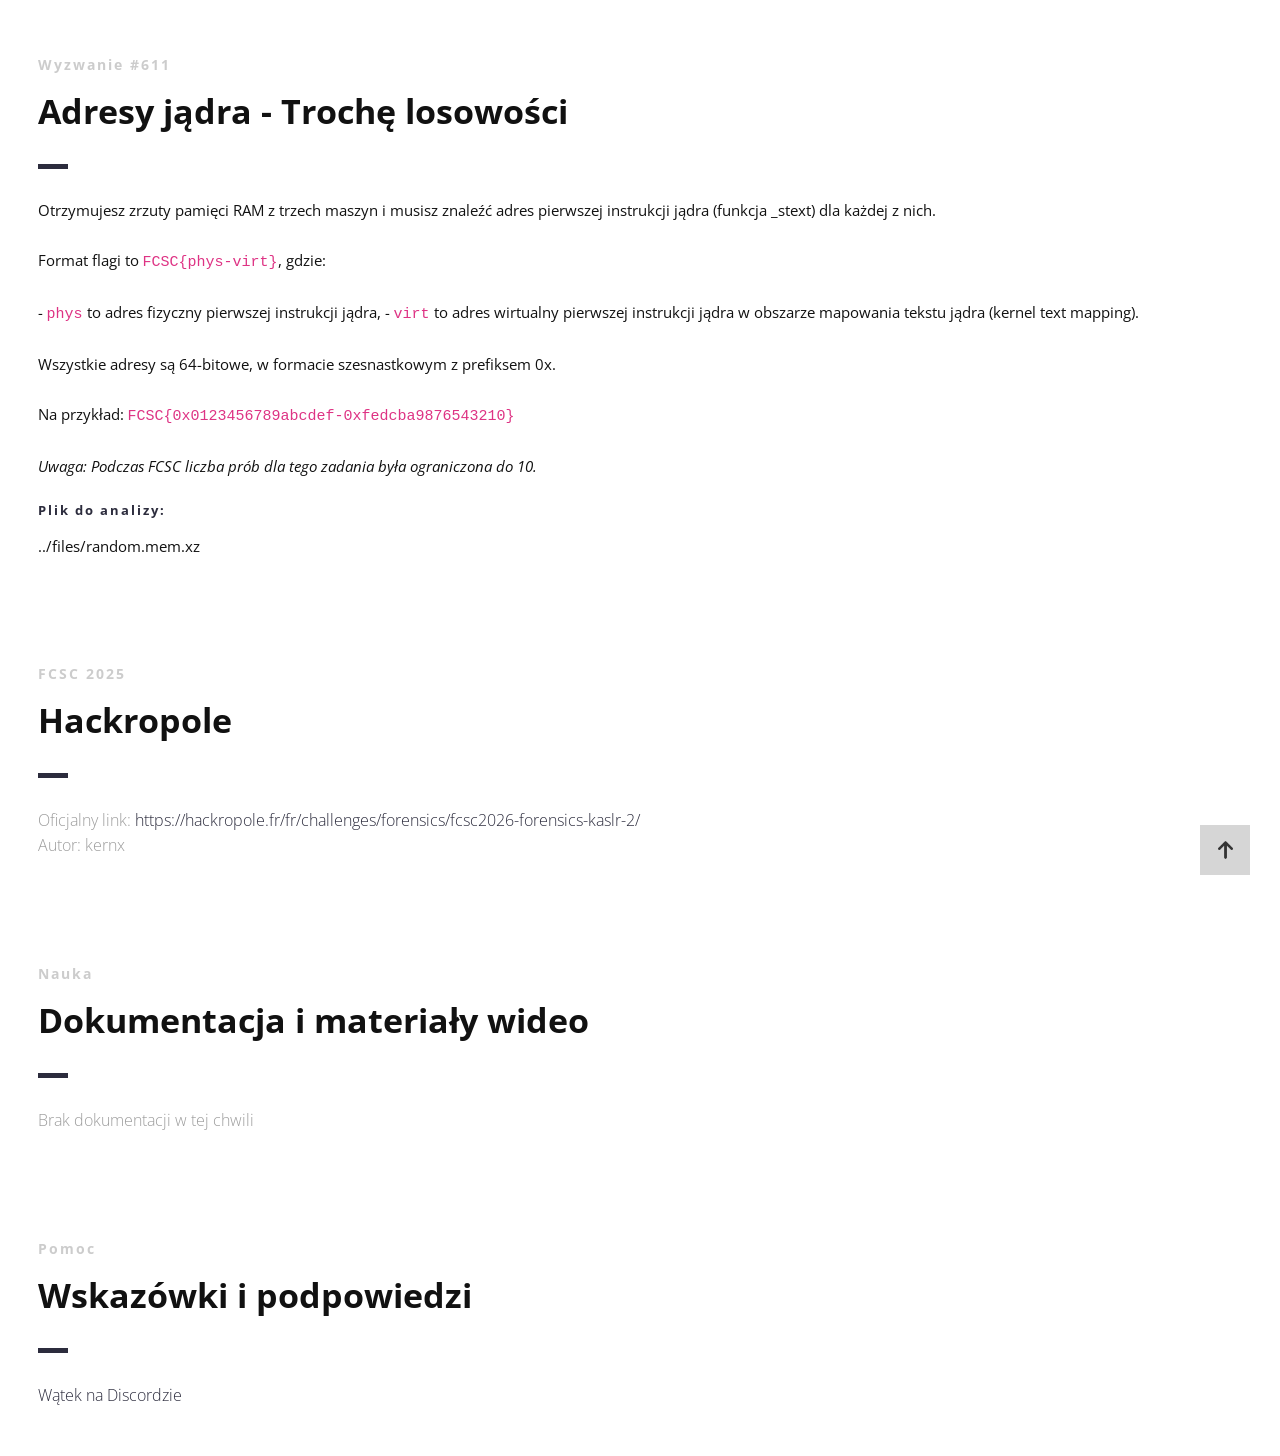
<file: presentation/index_pl.html>
<!DOCTYPE html>
<html lang="pl">

<head lang="pl">
    <meta charset="UTF-8">
    <!--Page Title-->
    <title>Hack-Oeil - CTF-y od Cyrhades</title>
    <!--Meta Keywords and Description-->
    <meta name="keywords" content="">
    <meta name="description" content="">
    <meta name="viewport" content="width=device-width, initial-scale=1.0, user-scalable=no" />
    <link rel="shortcut icon" href="./assets/images/favicon.ico" title="Favicon" />
    <link rel="stylesheet" href="./assets/css/style.css">
    <link href='https://fonts.googleapis.com/css?family=Open+Sans:400,300,600,700,800' rel='stylesheet' type='text/css'>
    <script src="./assets/js/highlight.min.js"></script>
    <script>
        document.addEventListener('DOMContentLoaded', () => {
            // Vérifie si la fenêtre est dans une iframe
            if (window.self !== window.top) {
                document.querySelectorAll('a').forEach((link) => {
                    link.addEventListener('click', (event) => {
                        const a = event.target.closest('a[href^="http"]');
                        if (a) {
                            event.preventDefault();
                            window.parent.postMessage({
                                type: "open-external",
                                url: a.href
                            }, "*");
                        }
                    });
                });
            }
            // Active la coloration syntaxique :
            if (window.hljs) {
                hljs.highlightAll();
            } else {
                console.error("Highlight.js non chargé !");
            }
        });
    </script>
</head>

<body>

    <div id="wrapper">
        <!--Main Content Area-->
        <main id="content">
            <!--Ctf-->
            <section class="ctf scrollto">
                <article class="row clearfix">
                    <div class="col-1">
                        <div class="section-heading">
                            <h3>Wyzwanie #611</h3>
                            <h2 class="section-title">Adresy jądra - Trochę losowości</h2>
                            <p>
Otrzymujesz zrzuty pamięci RAM z trzech maszyn i musisz znaleźć adres pierwszej instrukcji jądra (funkcja _stext) dla każdej z nich.
<br /><br />
Format flagi to <code>FCSC{phys-virt}</code>, gdzie:
<br /><br />
- <code>phys</code> to adres fizyczny pierwszej instrukcji jądra,
- <code>virt</code> to adres wirtualny pierwszej instrukcji jądra w obszarze mapowania tekstu jądra (kernel text mapping).
<br /><br />
Wszystkie adresy są 64-bitowe, w formacie szesnastkowym z prefiksem 0x.
<br /><br />
Na przykład: <code>FCSC{0x0123456789abcdef-0xfedcba9876543210}</code>
<br /><br />
<em>Uwaga: Podczas FCSC liczba prób dla tego zadania była ograniczona do 10.</em>
                            </p>
                            <h4>Plik do analizy:</h4>
                            <p>../files/random.mem.xz</p>
                        </div>
                    </div>
                </article>

                <article class="row clearfix">
                    <div class="col-1">
                        <div class="section-heading">
                            <h3>FCSC 2025</h3>
                            <h2 class="section-title">Hackropole</h2>
                            <p class="section-subtitle">
                                Oficjalny link:
                                <a target="_blank" href="https://hackropole.fr/fr/challenges/forensics/fcsc2026-forensics-kaslr-2/">https://hackropole.fr/fr/challenges/forensics/fcsc2026-forensics-kaslr-2/</a>
                                <br />
                                Autor: kernx
                            </p>
                        </div>
                    </div>
                </article>

                <article class="row clearfix">
                    <div class="col-1">
                        <div class="section-heading">
                            <h3>Nauka</h3>
                            <h2 class="section-title">Dokumentacja i materiały wideo</h2>
                            <p class="section-subtitle">
                                Brak dokumentacji w tej chwili
                            </p>
                        </div>
                    </div>
                </article>

                <article class="row clearfix">
                    <div class="col-1">
                        <div class="section-heading">
                            <h3>Pomoc</h3>
                            <h2 class="section-title">Wskazówki i podpowiedzi</h2>
                            <p class="section-subtitle">
                                <a target="_blank"
                                    href="https://discord.com/channels/1175764392307077120/1175764601716092948">Wątek
                                    na Discordzie</a>
                            </p>
                        </div>
                    </div>
                </article>
            </section>
            <!--End of Ctf-->
        </main>
        <!--End Main Content Area-->

        <a id="scrollUp" href="#wrapper" style="position: fixed; z-index: 1000;"
            aria-label="Przewiń do góry" title="Przewiń do góry"></a>
    </div>
</body>

</html>
</file>
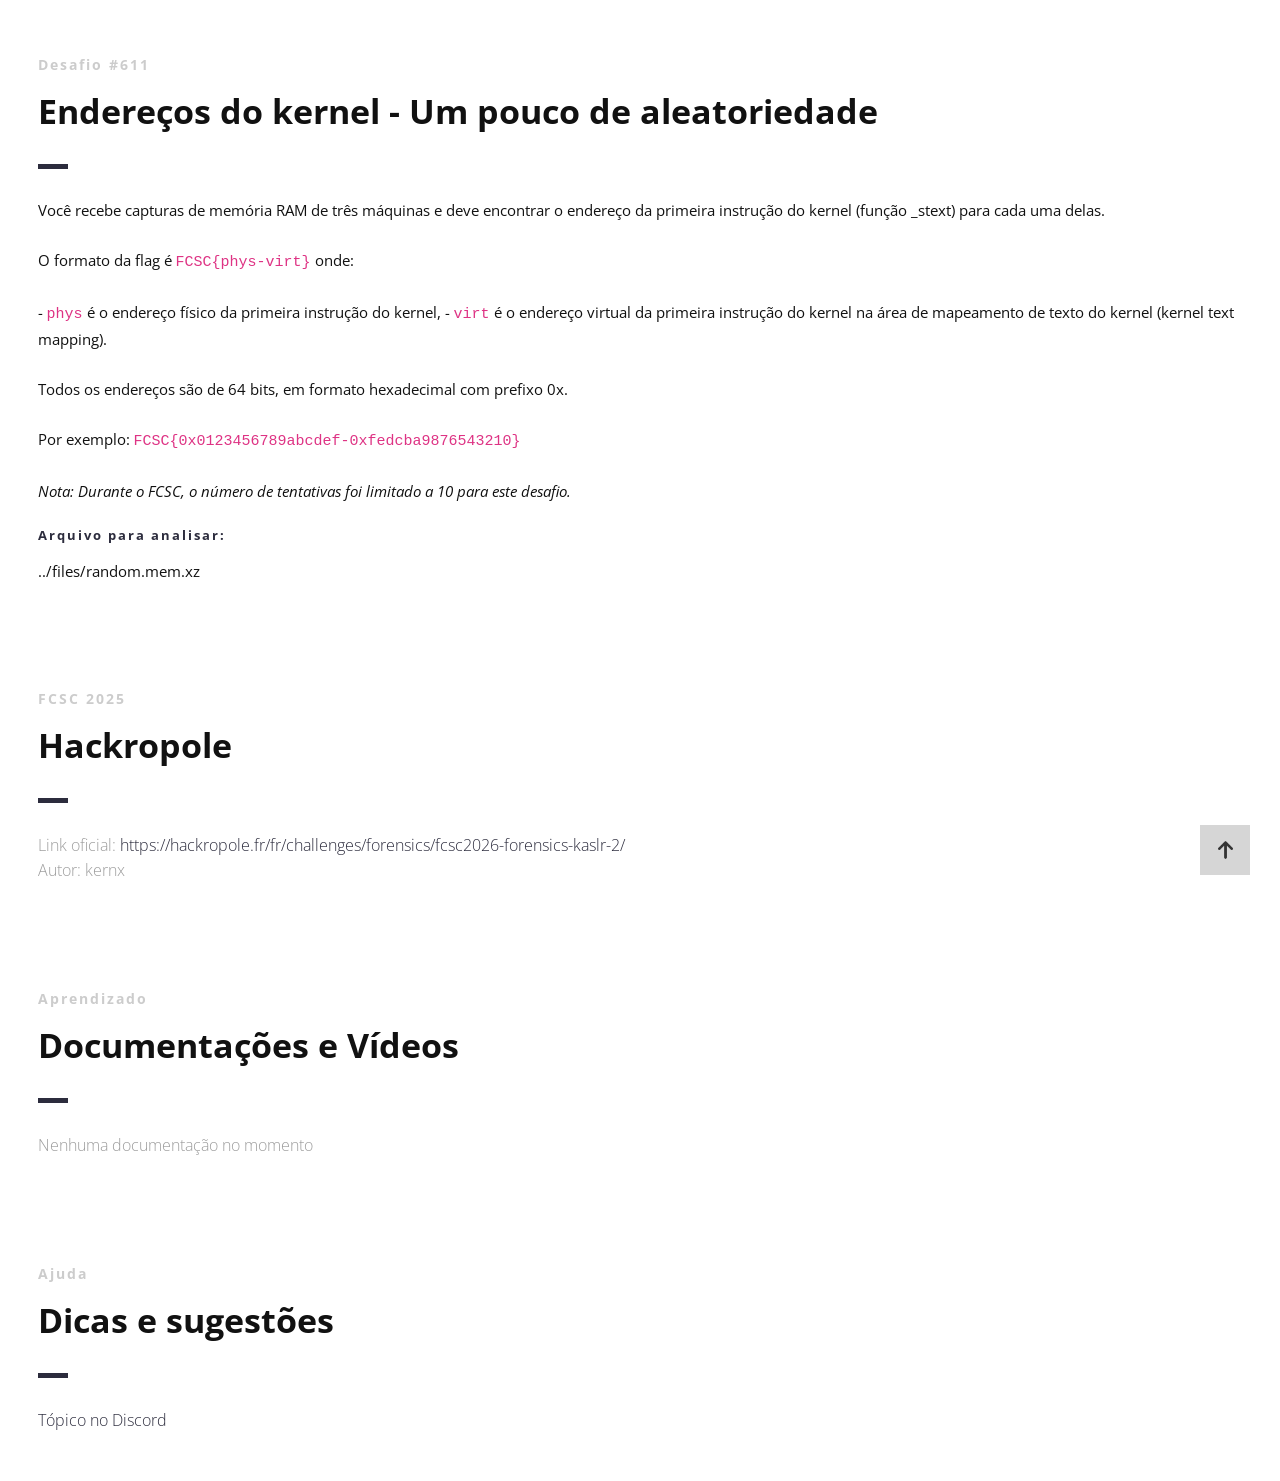
<file: presentation/index_pt.html>
<!DOCTYPE html>
<html lang="pt">

<head lang="pt">
    <meta charset="UTF-8">
    <!--Page Title-->
    <title>Hack-Oeil - Os CTFs de Cyrhades</title>
    <!--Meta Keywords and Description-->
    <meta name="keywords" content="">
    <meta name="description" content="">
    <meta name="viewport" content="width=device-width, initial-scale=1.0, user-scalable=no" />
    <link rel="shortcut icon" href="./assets/images/favicon.ico" title="Favicon" />
    <link rel="stylesheet" href="./assets/css/style.css">
    <link href='https://fonts.googleapis.com/css?family=Open+Sans:400,300,600,700,800' rel='stylesheet' type='text/css'>
    <script src="./assets/js/highlight.min.js"></script>
    <script>
        document.addEventListener('DOMContentLoaded', () => {
            // Vérifie si la fenêtre est dans une iframe
            if (window.self !== window.top) {
                document.querySelectorAll('a').forEach((link) => {
                    link.addEventListener('click', (event) => {
                        const a = event.target.closest('a[href^="http"]');
                        if (a) {
                            event.preventDefault();
                            window.parent.postMessage({
                                type: "open-external",
                                url: a.href
                            }, "*");
                        }
                    });
                });
            }
            // Active la coloration syntaxique :
            if (window.hljs) {
                hljs.highlightAll();
            } else {
                console.error("Highlight.js non chargé !");
            }
        });
    </script>
</head>

<body>

    <div id="wrapper">
        <!--Main Content Area-->
        <main id="content">
            <!--Ctf-->
            <section class="ctf scrollto">
                <article class="row clearfix">
                    <div class="col-1">
                        <div class="section-heading">
                            <h3>Desafio #611</h3>
                            <h2 class="section-title">Endereços do kernel - Um pouco de aleatoriedade</h2>
                            <p>
Você recebe capturas de memória RAM de três máquinas e deve encontrar o endereço da primeira instrução do kernel (função _stext) para cada uma delas.
<br /><br />
O formato da flag é <code>FCSC{phys-virt}</code> onde:
<br /><br />
- <code>phys</code> é o endereço físico da primeira instrução do kernel,
- <code>virt</code> é o endereço virtual da primeira instrução do kernel na área de mapeamento de texto do kernel (kernel text mapping).
<br /><br />
Todos os endereços são de 64 bits, em formato hexadecimal com prefixo 0x.
<br /><br />
Por exemplo: <code>FCSC{0x0123456789abcdef-0xfedcba9876543210}</code>
<br /><br />
<em>Nota: Durante o FCSC, o número de tentativas foi limitado a 10 para este desafio.</em>
                            </p>
                            <h4>Arquivo para analisar:</h4>
                            <p>../files/random.mem.xz</p>
                        </div>
                    </div>
                </article>

                <article class="row clearfix">
                    <div class="col-1">
                        <div class="section-heading">
                            <h3>FCSC 2025</h3>
                            <h2 class="section-title">Hackropole</h2>
                            <p class="section-subtitle">
                                Link oficial:
                                <a target="_blank" href="https://hackropole.fr/fr/challenges/forensics/fcsc2026-forensics-kaslr-2/">https://hackropole.fr/fr/challenges/forensics/fcsc2026-forensics-kaslr-2/</a>
                                <br />
                                Autor: kernx
                            </p>
                        </div>
                    </div>
                </article>

                <article class="row clearfix">
                    <div class="col-1">
                        <div class="section-heading">
                            <h3>Aprendizado</h3>
                            <h2 class="section-title">Documentações e Vídeos</h2>
                            <p class="section-subtitle">
                                Nenhuma documentação no momento
                            </p>
                        </div>
                    </div>
                </article>

                <article class="row clearfix">
                    <div class="col-1">
                        <div class="section-heading">
                            <h3>Ajuda</h3>
                            <h2 class="section-title">Dicas e sugestões</h2>
                            <p class="section-subtitle">
                                <a target="_blank"
                                    href="https://discord.com/channels/1175764392307077120/1175764601716092948">Tópico
                                    no Discord</a>
                            </p>
                        </div>
                    </div>
                </article>
            </section>
            <!--End of Ctf-->
        </main>
        <!--End Main Content Area-->

        <a id="scrollUp" href="#wrapper" style="position: fixed; z-index: 1000;"
            aria-label="Voltar ao topo" title="Voltar ao topo"></a>
    </div>
</body>

</html>
</file>
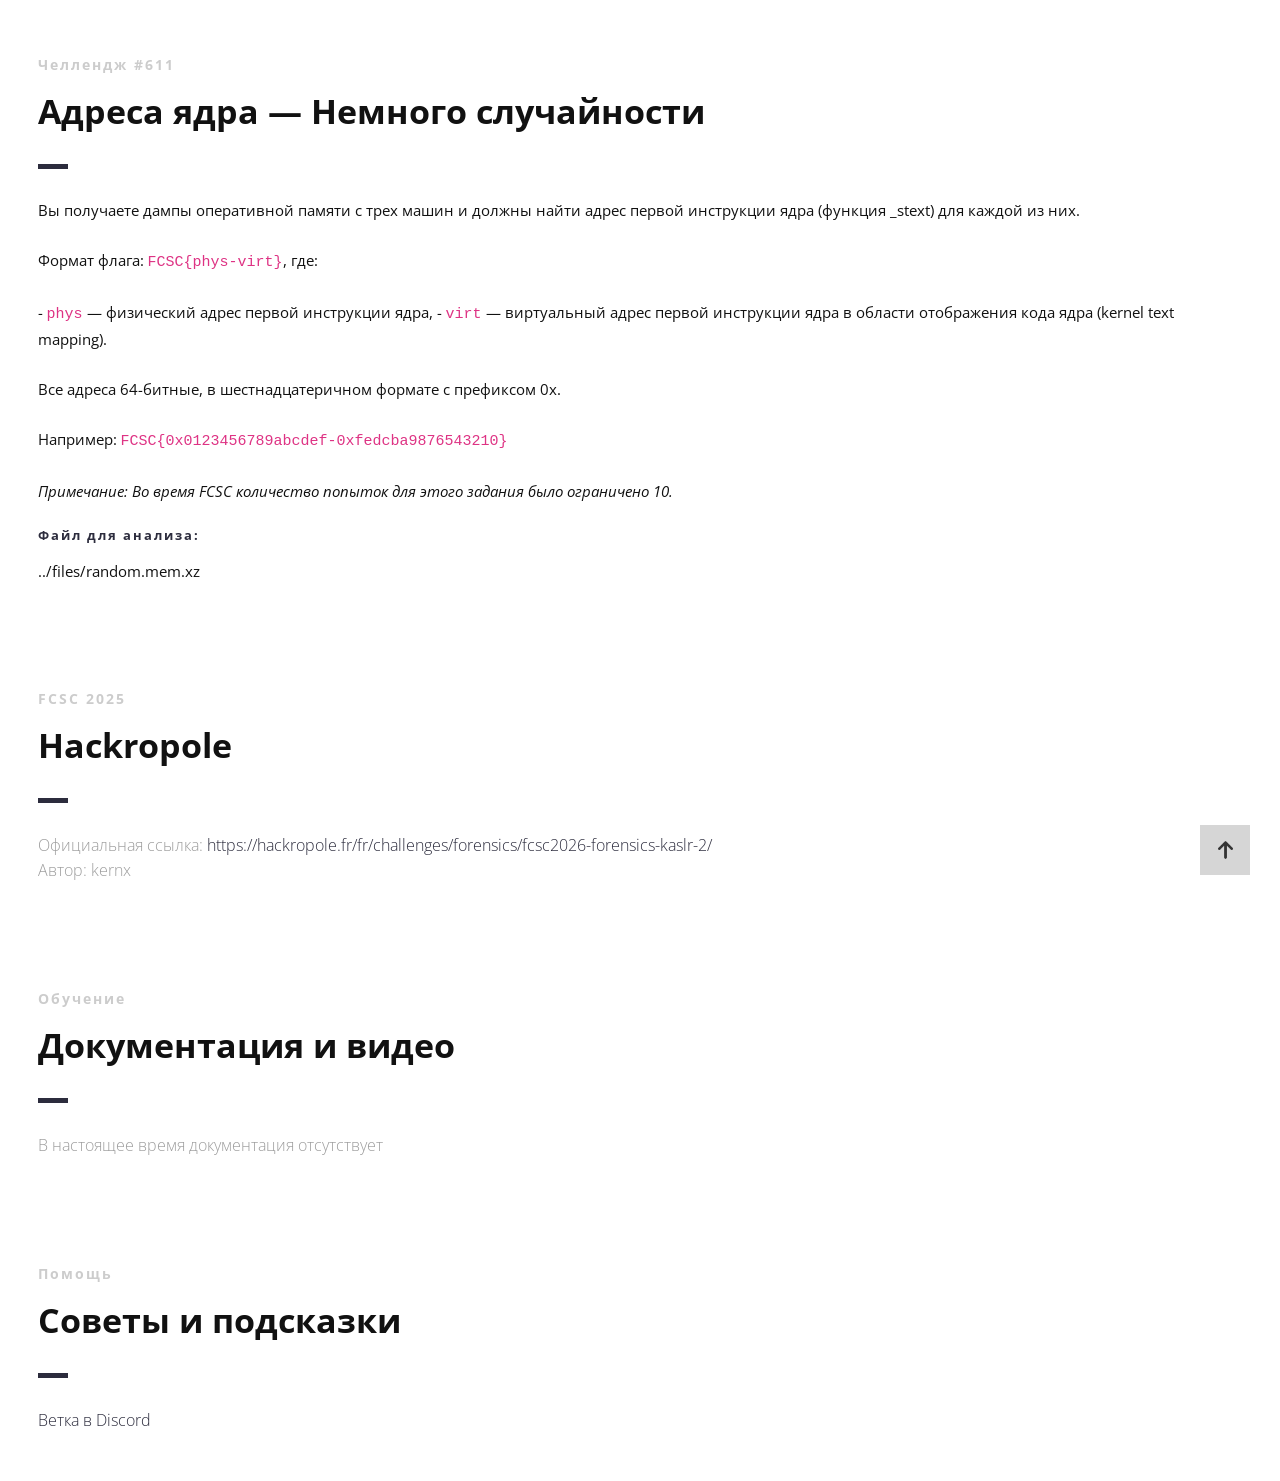
<file: presentation/index_ru.html>
<!DOCTYPE html>
<html lang="ru">

<head lang="ru">
    <meta charset="UTF-8">
    <!--Page Title-->
    <title>Hack-Oeil - CTF от Cyrhades</title>
    <!--Meta Keywords and Description-->
    <meta name="keywords" content="">
    <meta name="description" content="">
    <meta name="viewport" content="width=device-width, initial-scale=1.0, user-scalable=no" />
    <link rel="shortcut icon" href="./assets/images/favicon.ico" title="Favicon" />
    <link rel="stylesheet" href="./assets/css/style.css">
    <link href='https://fonts.googleapis.com/css?family=Open+Sans:400,300,600,700,800' rel='stylesheet' type='text/css'>
    <script src="./assets/js/highlight.min.js"></script>
    <script>
        document.addEventListener('DOMContentLoaded', () => {
            // Vérifie si la fenêtre est dans une iframe
            if (window.self !== window.top) {
                document.querySelectorAll('a').forEach((link) => {
                    link.addEventListener('click', (event) => {
                        const a = event.target.closest('a[href^="http"]');
                        if (a) {
                            event.preventDefault();
                            window.parent.postMessage({
                                type: "open-external",
                                url: a.href
                            }, "*");
                        }
                    });
                });
            }
            // Active la coloration syntaxique :
            if (window.hljs) {
                hljs.highlightAll();
            } else {
                console.error("Highlight.js non chargé !");
            }
        });
    </script>
</head>

<body>

    <div id="wrapper">
        <!--Main Content Area-->
        <main id="content">
            <!--Ctf-->
            <section class="ctf scrollto">
                <article class="row clearfix">
                    <div class="col-1">
                        <div class="section-heading">
                            <h3>Челлендж #611</h3>
                            <h2 class="section-title">Адреса ядра — Немного случайности</h2>
                            <p>
Вы получаете дампы оперативной памяти с трех машин и должны найти адрес первой инструкции ядра (функция _stext) для каждой из них.
<br /><br />
Формат флага: <code>FCSC{phys-virt}</code>, где:
<br /><br />
- <code>phys</code> — физический адрес первой инструкции ядра,
- <code>virt</code> — виртуальный адрес первой инструкции ядра в области отображения кода ядра (kernel text mapping).
<br /><br />
Все адреса 64-битные, в шестнадцатеричном формате с префиксом 0x.
<br /><br />
Например: <code>FCSC{0x0123456789abcdef-0xfedcba9876543210}</code>
<br /><br />
<em>Примечание: Во время FCSC количество попыток для этого задания было ограничено 10.</em>
                            </p>
                            <h4>Файл для анализа:</h4>
                            <p>../files/random.mem.xz</p>
                        </div>
                    </div>
                </article>

                <article class="row clearfix">
                    <div class="col-1">
                        <div class="section-heading">
                            <h3>FCSC 2025</h3>
                            <h2 class="section-title">Hackropole</h2>
                            <p class="section-subtitle">
                                Официальная ссылка:
                                <a target="_blank" href="https://hackropole.fr/fr/challenges/forensics/fcsc2026-forensics-kaslr-2/">https://hackropole.fr/fr/challenges/forensics/fcsc2026-forensics-kaslr-2/</a>
                                <br />
                                Автор: kernx
                            </p>
                        </div>
                    </div>
                </article>

                <article class="row clearfix">
                    <div class="col-1">
                        <div class="section-heading">
                            <h3>Обучение</h3>
                            <h2 class="section-title">Документация и видео</h2>
                            <p class="section-subtitle">
                                В настоящее время документация отсутствует
                            </p>
                        </div>
                    </div>
                </article>

                <article class="row clearfix">
                    <div class="col-1">
                        <div class="section-heading">
                            <h3>Помощь</h3>
                            <h2 class="section-title">Советы и подсказки</h2>
                            <p class="section-subtitle">
                                <a target="_blank"
                                    href="https://discord.com/channels/1175764392307077120/1175764601716092948">Ветка
                                    в Discord</a>
                            </p>
                        </div>
                    </div>
                </article>
            </section>
            <!--End of Ctf-->
        </main>
        <!--End Main Content Area-->

        <a id="scrollUp" href="#wrapper" style="position: fixed; z-index: 1000;"
            aria-label="Вернуться наверх" title="Вернуться наверх"></a>
    </div>
</body>

</html>
</file>
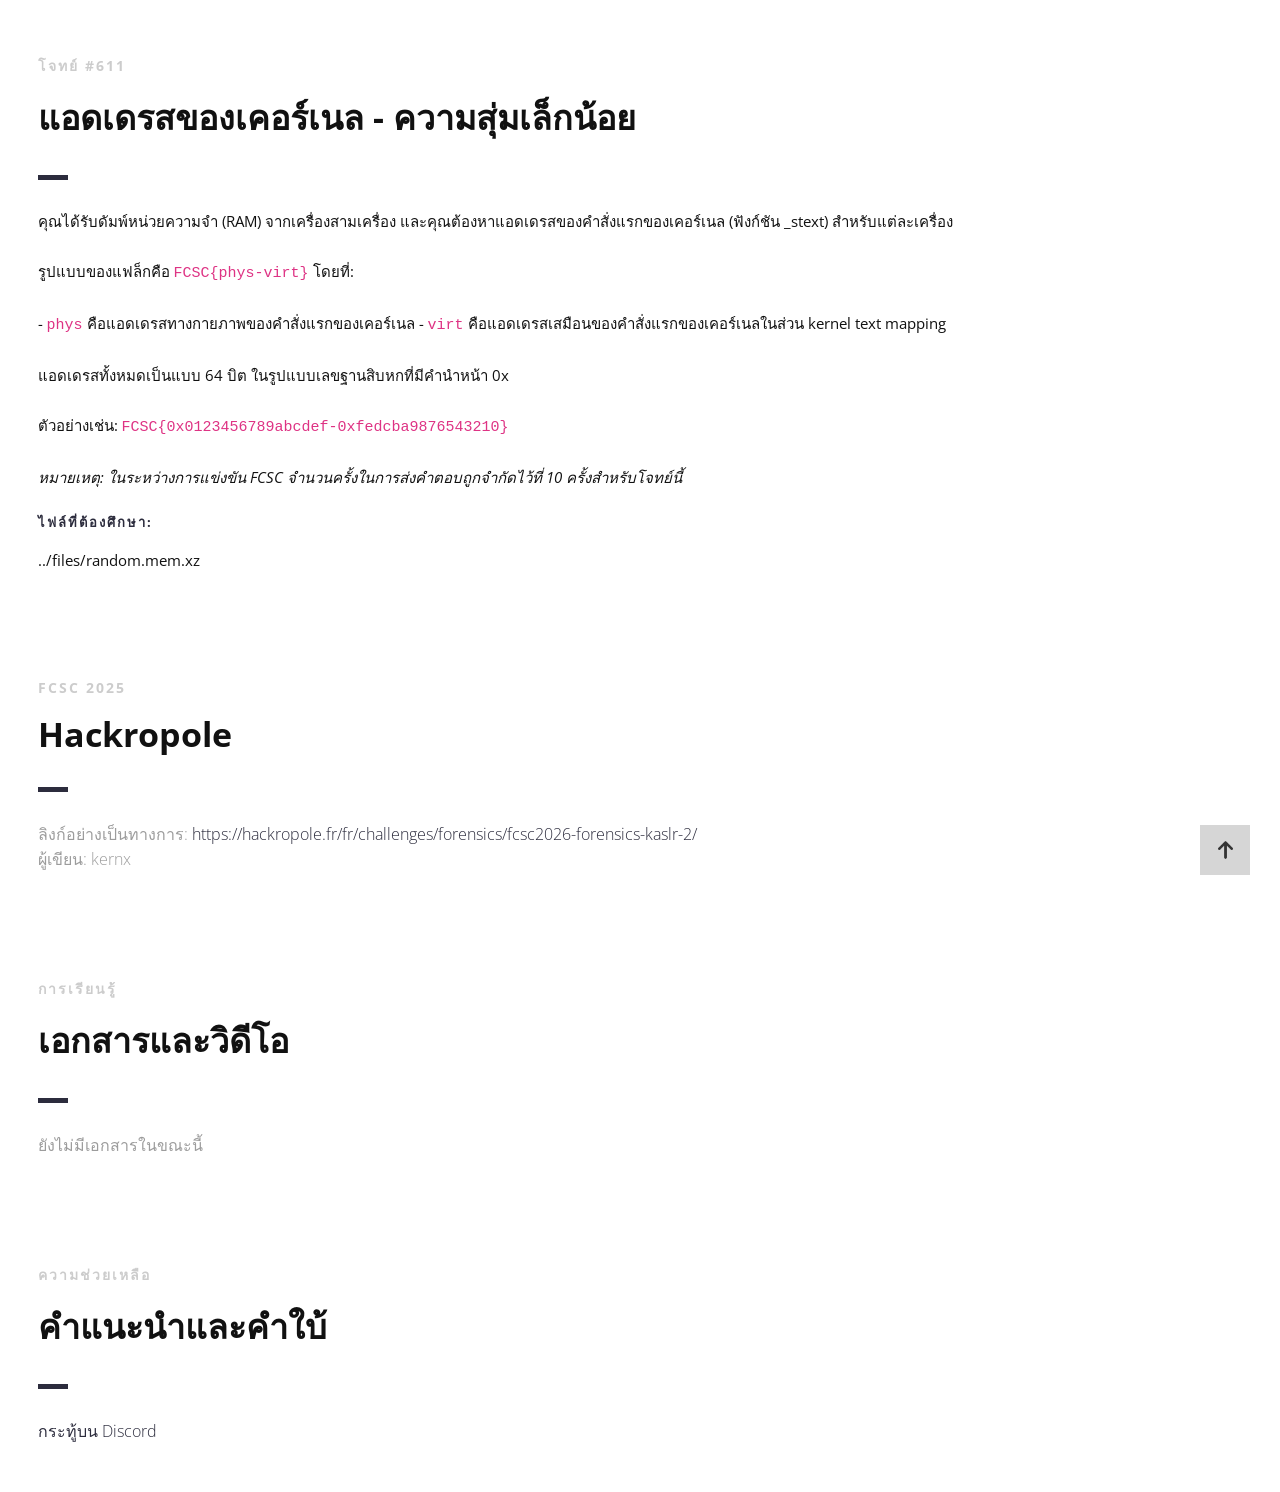
<file: presentation/index_th.html>
<!DOCTYPE html>
<html lang="th">

<head lang="th">
    <meta charset="UTF-8">
    <!--Page Title-->
    <title>Hack-Oeil - CTF ของ Cyrhades</title>
    <!--Meta Keywords and Description-->
    <meta name="keywords" content="">
    <meta name="description" content="">
    <meta name="viewport" content="width=device-width, initial-scale=1.0, user-scalable=no" />
    <link rel="shortcut icon" href="./assets/images/favicon.ico" title="Favicon" />
    <link rel="stylesheet" href="./assets/css/style.css">
    <link href='https://fonts.googleapis.com/css?family=Open+Sans:400,300,600,700,800' rel='stylesheet' type='text/css'>
    <script src="./assets/js/highlight.min.js"></script>
    <script>
        document.addEventListener('DOMContentLoaded', () => {
            // Vérifie si la fenêtre est dans une iframe
            if (window.self !== window.top) {
                document.querySelectorAll('a').forEach((link) => {
                    link.addEventListener('click', (event) => {
                        const a = event.target.closest('a[href^="http"]');
                        if (a) {
                            event.preventDefault();
                            window.parent.postMessage({
                                type: "open-external",
                                url: a.href
                            }, "*");
                        }
                    });
                });
            }
            // Active la coloration syntaxique :
            if (window.hljs) {
                hljs.highlightAll();
            } else {
                console.error("Highlight.js non chargé !");
            }
        });
    </script>
</head>

<body>

    <div id="wrapper">
        <!--Main Content Area-->
        <main id="content">
            <!--Ctf-->
            <section class="ctf scrollto">
                <article class="row clearfix">
                    <div class="col-1">
                        <div class="section-heading">
                            <h3>โจทย์ #611</h3>
                            <h2 class="section-title">แอดเดรสของเคอร์เนล - ความสุ่มเล็กน้อย</h2>
                            <p>
คุณได้รับดัมพ์หน่วยความจำ (RAM) จากเครื่องสามเครื่อง และคุณต้องหาแอดเดรสของคำสั่งแรกของเคอร์เนล (ฟังก์ชัน _stext) สำหรับแต่ละเครื่อง
<br /><br />
รูปแบบของแฟล็กคือ <code>FCSC{phys-virt}</code> โดยที่:
<br /><br />
- <code>phys</code> คือแอดเดรสทางกายภาพของคำสั่งแรกของเคอร์เนล
- <code>virt</code> คือแอดเดรสเสมือนของคำสั่งแรกของเคอร์เนลในส่วน kernel text mapping
<br /><br />
แอดเดรสทั้งหมดเป็นแบบ 64 บิต ในรูปแบบเลขฐานสิบหกที่มีคำนำหน้า 0x
<br /><br />
ตัวอย่างเช่น: <code>FCSC{0x0123456789abcdef-0xfedcba9876543210}</code>
<br /><br />
<em>หมายเหตุ: ในระหว่างการแข่งขัน FCSC จำนวนครั้งในการส่งคำตอบถูกจำกัดไว้ที่ 10 ครั้งสำหรับโจทย์นี้</em>
                            </p>
                            <h4>ไฟล์ที่ต้องศึกษา:</h4>
                            <p>../files/random.mem.xz</p>
                        </div>
                    </div>
                </article>

                <article class="row clearfix">
                    <div class="col-1">
                        <div class="section-heading">
                            <h3>FCSC 2025</h3>
                            <h2 class="section-title">Hackropole</h2>
                            <p class="section-subtitle">
                                ลิงก์อย่างเป็นทางการ:
                                <a target="_blank" href="https://hackropole.fr/fr/challenges/forensics/fcsc2026-forensics-kaslr-2/">https://hackropole.fr/fr/challenges/forensics/fcsc2026-forensics-kaslr-2/</a>
                                <br />
                                ผู้เขียน: kernx
                            </p>
                        </div>
                    </div>
                </article>

                <article class="row clearfix">
                    <div class="col-1">
                        <div class="section-heading">
                            <h3>การเรียนรู้</h3>
                            <h2 class="section-title">เอกสารและวิดีโอ</h2>
                            <p class="section-subtitle">
                                ยังไม่มีเอกสารในขณะนี้
                            </p>
                        </div>
                    </div>
                </article>

                <article class="row clearfix">
                    <div class="col-1">
                        <div class="section-heading">
                            <h3>ความช่วยเหลือ</h3>
                            <h2 class="section-title">คำแนะนำและคำใบ้</h2>
                            <p class="section-subtitle">
                                <a target="_blank"
                                    href="https://discord.com/channels/1175764392307077120/1175764601716092948">กระทู้บน
                                    Discord</a>
                            </p>
                        </div>
                    </div>
                </article>
            </section>
            <!--End of Ctf-->
        </main>
        <!--End Main Content Area-->

        <a id="scrollUp" href="#wrapper" style="position: fixed; z-index: 1000;"
            aria-label="เลื่อนขึ้นด้านบน" title="เลื่อนขึ้นด้านบน"></a>
    </div>
</body>

</html>
</file>
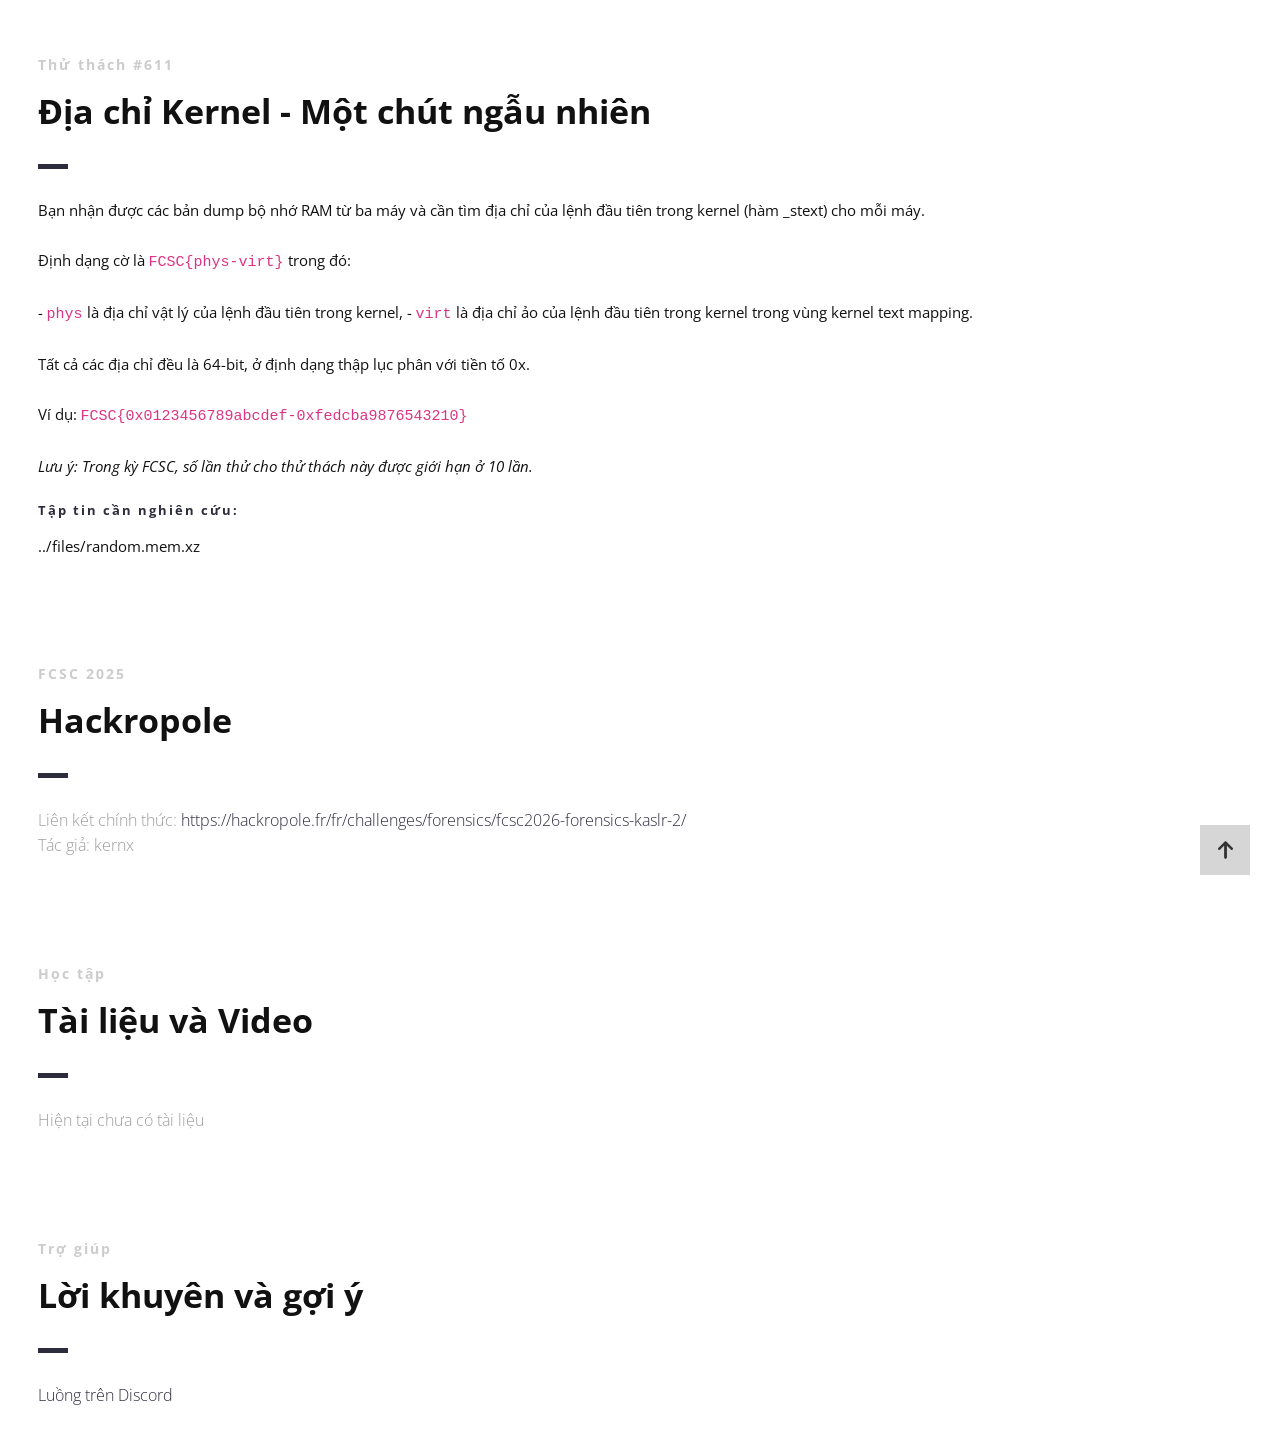
<file: presentation/index_vi.html>
<!DOCTYPE html>
<html lang="vi">

<head lang="vi">
    <meta charset="UTF-8">
    <!--Page Title-->
    <title>Hack-Oeil - Các thử thách CTF của Cyrhades</title>
    <!--Meta Keywords and Description-->
    <meta name="keywords" content="">
    <meta name="description" content="">
    <meta name="viewport" content="width=device-width, initial-scale=1.0, user-scalable=no" />
    <link rel="shortcut icon" href="./assets/images/favicon.ico" title="Favicon" />
    <link rel="stylesheet" href="./assets/css/style.css">
    <link href='https://fonts.googleapis.com/css?family=Open+Sans:400,300,600,700,800' rel='stylesheet' type='text/css'>
    <script src="./assets/js/highlight.min.js"></script>
    <script>
        document.addEventListener('DOMContentLoaded', () => {
            // Vérifie si la fenêtre est dans une iframe
            if (window.self !== window.top) {
                document.querySelectorAll('a').forEach((link) => {
                    link.addEventListener('click', (event) => {
                        const a = event.target.closest('a[href^="http"]');
                        if (a) {
                            event.preventDefault();
                            window.parent.postMessage({
                                type: "open-external",
                                url: a.href
                            }, "*");
                        }
                    });
                });
            }
            // Active la coloration syntaxique :
            if (window.hljs) {
                hljs.highlightAll();
            } else {
                console.error("Highlight.js non chargé !");
            }
        });
    </script>
</head>

<body>

    <div id="wrapper">
        <!--Main Content Area-->
        <main id="content">
            <!--Ctf-->
            <section class="ctf scrollto">
                <article class="row clearfix">
                    <div class="col-1">
                        <div class="section-heading">
                            <h3>Thử thách #611</h3>
                            <h2 class="section-title">Địa chỉ Kernel - Một chút ngẫu nhiên</h2>
                            <p>
Bạn nhận được các bản dump bộ nhớ RAM từ ba máy và cần tìm địa chỉ của lệnh đầu tiên trong kernel (hàm _stext) cho mỗi máy.
<br /><br />
Định dạng cờ là <code>FCSC{phys-virt}</code> trong đó:
<br /><br />
- <code>phys</code> là địa chỉ vật lý của lệnh đầu tiên trong kernel,
- <code>virt</code> là địa chỉ ảo của lệnh đầu tiên trong kernel trong vùng kernel text mapping.
<br /><br />
Tất cả các địa chỉ đều là 64-bit, ở định dạng thập lục phân với tiền tố 0x.
<br /><br />
Ví dụ: <code>FCSC{0x0123456789abcdef-0xfedcba9876543210}</code>
<br /><br />
<em>Lưu ý: Trong kỳ FCSC, số lần thử cho thử thách này được giới hạn ở 10 lần.</em>
                            </p>
                            <h4>Tập tin cần nghiên cứu:</h4>
                            <p>../files/random.mem.xz</p>
                        </div>
                    </div>
                </article>

                <article class="row clearfix">
                    <div class="col-1">
                        <div class="section-heading">
                            <h3>FCSC 2025</h3>
                            <h2 class="section-title">Hackropole</h2>
                            <p class="section-subtitle">
                                Liên kết chính thức:
                                <a target="_blank" href="https://hackropole.fr/fr/challenges/forensics/fcsc2026-forensics-kaslr-2/">https://hackropole.fr/fr/challenges/forensics/fcsc2026-forensics-kaslr-2/</a>
                                <br />
                                Tác giả: kernx
                            </p>
                        </div>
                    </div>
                </article>

                <article class="row clearfix">
                    <div class="col-1">
                        <div class="section-heading">
                            <h3>Học tập</h3>
                            <h2 class="section-title">Tài liệu và Video</h2>
                            <p class="section-subtitle">
                                Hiện tại chưa có tài liệu
                            </p>
                        </div>
                    </div>
                </article>

                <article class="row clearfix">
                    <div class="col-1">
                        <div class="section-heading">
                            <h3>Trợ giúp</h3>
                            <h2 class="section-title">Lời khuyên và gợi ý</h2>
                            <p class="section-subtitle">
                                <a target="_blank"
                                    href="https://discord.com/channels/1175764392307077120/1175764601716092948">Luồng
                                    trên Discord</a>
                            </p>
                        </div>
                    </div>
                </article>
            </section>
            <!--End of Ctf-->
        </main>
        <!--End Main Content Area-->

        <a id="scrollUp" href="#wrapper" style="position: fixed; z-index: 1000;"
            aria-label="Cuộn lên đầu trang" title="Cuộn lên đầu trang"></a>
    </div>
</body>

</html>
</file>
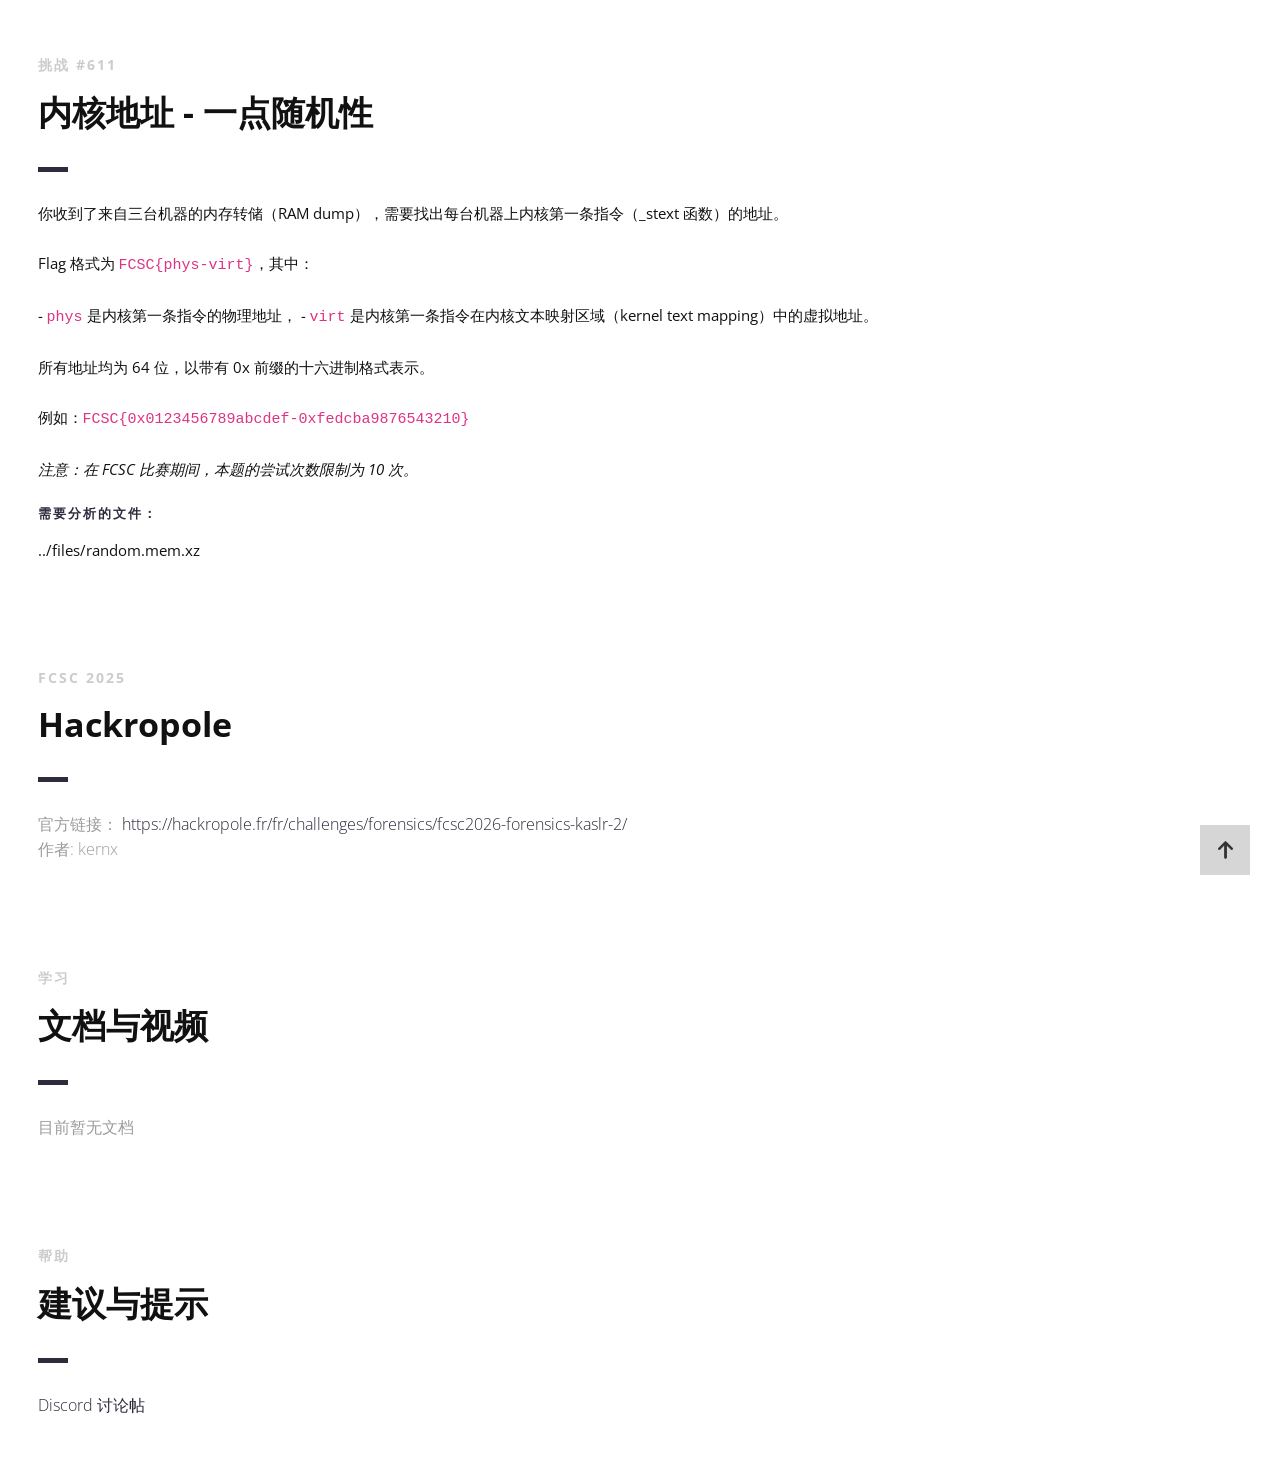
<file: presentation/index_zh.html>
<!DOCTYPE html>
<html lang="zh">

<head lang="zh">
    <meta charset="UTF-8">
    <!--Page Title-->
    <title>Hack-Oeil - Cyrhades 的 CTF 挑战</title>
    <!--Meta Keywords and Description-->
    <meta name="keywords" content="">
    <meta name="description" content="">
    <meta name="viewport" content="width=device-width, initial-scale=1.0, user-scalable=no" />
    <link rel="shortcut icon" href="./assets/images/favicon.ico" title="Favicon" />
    <link rel="stylesheet" href="./assets/css/style.css">
    <link href='https://fonts.googleapis.com/css?family=Open+Sans:400,300,600,700,800' rel='stylesheet' type='text/css'>
    <script src="./assets/js/highlight.min.js"></script>
    <script>
        document.addEventListener('DOMContentLoaded', () => {
            // Vérifie si la fenêtre est dans une iframe
            if (window.self !== window.top) {
                document.querySelectorAll('a').forEach((link) => {
                    link.addEventListener('click', (event) => {
                        const a = event.target.closest('a[href^="http"]');
                        if (a) {
                            event.preventDefault();
                            window.parent.postMessage({
                                type: "open-external",
                                url: a.href
                            }, "*");
                        }
                    });
                });
            }
            // Active la coloration syntaxique :
            if (window.hljs) {
                hljs.highlightAll();
            } else {
                console.error("Highlight.js non chargé !");
            }
        });
    </script>
</head>

<body>

    <div id="wrapper">
        <!--Main Content Area-->
        <main id="content">
            <!--Ctf-->
            <section class="ctf scrollto">
                <article class="row clearfix">
                    <div class="col-1">
                        <div class="section-heading">
                            <h3>挑战 #611</h3>
                            <h2 class="section-title">内核地址 - 一点随机性</h2>
                            <p>
你收到了来自三台机器的内存转储（RAM dump），需要找出每台机器上内核第一条指令（_stext 函数）的地址。
<br /><br />
Flag 格式为 <code>FCSC{phys-virt}</code>，其中：
<br /><br />
- <code>phys</code> 是内核第一条指令的物理地址，
- <code>virt</code> 是内核第一条指令在内核文本映射区域（kernel text mapping）中的虚拟地址。
<br /><br />
所有地址均为 64 位，以带有 0x 前缀的十六进制格式表示。
<br /><br />
例如：<code>FCSC{0x0123456789abcdef-0xfedcba9876543210}</code>
<br /><br />
<em>注意：在 FCSC 比赛期间，本题的尝试次数限制为 10 次。</em>
                            </p>
                            <h4>需要分析的文件：</h4>
                            <p>../files/random.mem.xz</p>
                        </div>
                    </div>
                </article>

                <article class="row clearfix">
                    <div class="col-1">
                        <div class="section-heading">
                            <h3>FCSC 2025</h3>
                            <h2 class="section-title">Hackropole</h2>
                            <p class="section-subtitle">
                                官方链接：
                                <a target="_blank" href="https://hackropole.fr/fr/challenges/forensics/fcsc2026-forensics-kaslr-2/">https://hackropole.fr/fr/challenges/forensics/fcsc2026-forensics-kaslr-2/</a>
                                <br />
                                作者: kernx
                            </p>
                        </div>
                    </div>
                </article>

                <article class="row clearfix">
                    <div class="col-1">
                        <div class="section-heading">
                            <h3>学习</h3>
                            <h2 class="section-title">文档与视频</h2>
                            <p class="section-subtitle">
                                目前暂无文档
                            </p>
                        </div>
                    </div>
                </article>

                <article class="row clearfix">
                    <div class="col-1">
                        <div class="section-heading">
                            <h3>帮助</h3>
                            <h2 class="section-title">建议与提示</h2>
                            <p class="section-subtitle">
                                <a target="_blank"
                                    href="https://discord.com/channels/1175764392307077120/1175764601716092948">Discord
                                    讨论帖</a>
                            </p>
                        </div>
                    </div>
                </article>
            </section>
            <!--End of Ctf-->
        </main>
        <!--End Main Content Area-->

        <a id="scrollUp" href="#wrapper" style="position: fixed; z-index: 1000;"
            aria-label="回到顶部" title="回到顶部"></a>
    </div>
</body>

</html>
</file>
<file: presentation/assets/css/style.css>
*,
*:before,
*:after {
    -webkit-box-sizing: border-box;
    -moz-box-sizing: border-box;
    box-sizing: border-box;
}

body,
div,
dl,
dt,
dd,
ul,
ol,
li,
h1,
h2,
h3,
h4,
h5,
h6,
pre,
form,
blockquote,
th,
td {
    margin: 0;
    padding: 0;
    direction: ltr;
}

body {
    margin: 0;
    padding: 0;
    -webkit-font-smoothing: antialiased;
    overflow-x: hidden;
}

p {
    line-height: 25px;
}

code:not([class*="language"]) {
    color: #DE3384;
}

pre {
    width: 600px;
    max-width: 100%;
    overflow-x: auto;
    white-space: pre;
    background: #eee;
    padding: 10px;
    border-radius: 8px;
}

.row img {
    height: auto;
    max-width: 100%;
}

a {
    text-decoration: none;
    line-height: inherit;
    -webkit-transition: opacity 0.3s ease-out;
    -moz-transition: opacity 0.3s ease-out;
    -o-transition: opacity 0.3s ease-out;
    transition: opacity 0.3s ease-out;
}

iframe {
    border: 0 !important;
}

section {
    clear: both;
    overflow: hidden;
}

.row {
    max-width: 1245px;
    margin: 0 auto;
    padding: 25px 0 0 0;
    position: relative;
}

.no-padding-bottom .row,
.no-padding-bottom div,
.no-padding-bottom.row {
    padding-bottom: 0;
}

.no-padding-top.row,
.no-padding-top div {
    padding-top: 0;
}

.big-padding-top {
    padding-top: 75px !important;
}

.big-padding-bottom {
    padding-bottom: 85px !important;
}

[class*='col-'] {
    float: left;
    padding: 20px;
}

.clearfix:after {
    content: "";
    display: table;
    clear: both;
}

h1 {
    padding: 20px 0;
}

h2 {
    padding: 14px 0;
}

h3 {
    padding: 10px 0;
}

h4 {
    padding: 7px 0;
}

h5 {
    padding: 7px 0;
}

h6 {
    padding: 7px 0;
}

.text-left {
    text-align: left;
}

.text-center {
    text-align: center;
}

.text-right {
    text-align: right;
}

.section-heading {
    padding: 0 0 15px 0;
}

.section-subtitle {
    font-size: 18px;
    padding-top: 0;
}

.section-heading h3 {
    font-size: 14px;
    font-weight: bold;
    color: #ccc;
    letter-spacing: 2px;
    padding-bottom: 0;
}

.section-heading h4 {
    font-size: 13px;
    font-weight: bold;
    color: #2C2C3D;
    letter-spacing: 2px;
    padding-bottom: 0;
}

#scrollUp {
    bottom: 15px;
    right: 30px;
    width: 50px;
    height: 50px;
    margin-bottom: 10px;
    padding: 0 5px 20px 5px;
    background: #ccc;
    background-size: 30%;
    background-repeat: no-repeat;
    background-image: url('../images/arrow-up.png');
    background-position: center;
    -webkit-transition: margin-bottom 150ms linear;
    -moz-transition: margin-bottom 150ms linear;
    -o-transition: margin-bottom 150ms linear;
    transition: margin-bottom 150ms linear;
    opacity: 0.8;
}

#scrollUp:hover {
    margin-bottom: 25px;
}

.section-subtitle img {
    height: 32px;
    width: auto;
    vertical-align: middle;
}

.section-subtitle img.capture {
    width: 100%;
    height: auto;
    vertical-align: middle;
}

body {
    background: #fff;
}

a,
.la-ball-triangle-path {
    color: #2C2C3D;
}

a:hover,
#header.nav-solid nav a:hover {
    color: #2C2C3D;
}

.icon i {
    color: #2C2C3D;
}

#banner .section-heading:before,
.testimonial.classic footer:before {
    background: #2C2C3D;
}

.pricing-block-content:hover {
    border-color: #2C2C3D;
}

#header nav a,
#header i {
    color: #111;
}

#header.nav-solid,
#header.nav-solid a,
#header.nav-solid i,
#nav-mobile ul li a {
    color: #333;
}

#header.nav-solid .active {
    color: #2C2C3D;
    border-color: #2C2C3D;
}

.primary-color,
.featured .pricing {
    background-color: #2C2C3D;
}

.primary-color,
.primary-color .section-title,
.primary-color .section-subtitle,
.featured .pricing,
.featured .pricing p {
    color: #fff;
}

.section-heading h2:after {
    background: #2C2C3D;
    content: "";
    display: block;
    width: 30px;
    height: 5px;
    margin-top: 30px;
}

.text-center .section-heading h2:after {
    margin: 30px auto 25px auto;
}

.primary-color .icon i,
.primary-color i {
    color: #fff;
}

.secondary-color {
    background-color: #f5f5f5;
}

#banner {
    background: url("../images/banner-image-1.jpg") no-repeat center top;
    background-size: cover;
}

body {
    font-family: 'Open Sans', sans-serif, Arial, Helvetica;
    font-size: 15px;
    font-weight: normal;
    color: #111;
}

#banner h1 {
    font-family: 'Open Sans', sans-serif, Arial, Helvetica;
    font-size: 62px;
    line-height: 60px;
    font-weight: 800;
    color: #111;
}

#banner h2 {
    font-family: 'Open Sans', sans-serif, Arial, Helvetica;
    font-size: 18px;
    font-weight: 300;
    color: #111;
}

.section-title {
    font-family: 'Open Sans', sans-serif, Arial, Helvetica;
    font-size: 34px;
    font-weight: 700;
    color: #111;
}

.section-subtitle {
    font-family: 'Open Sans', sans-serif, Arial, Helvetica;
    font-size: 16px;
    font-weight: 300;
    color: #9c9c9c;
}

.testimonial q {
    font-family: 'Open Sans', sans-serif, Arial, Helvetica;
    font-size: 17px;
    font-weight: 300;
}

.testimonial.classic q,
.testimonial.classic footer {
    color: #111;
}

h1 {
    font-family: 'Open Sans', sans-serif, Arial, Helvetica;
    font-size: 40px;
    font-weight: 300;
    color: #111;
}

h2 {
    font-family: 'Open Sans', sans-serif, Arial, Helvetica;
    font-size: 34px;
    font-weight: 300;
    color: #111;
}

h3 {
    font-family: 'Open Sans', sans-serif, Arial, Helvetica;
    font-size: 30px;
    font-weight: 700;
    color: #111;
}

h4 {
    font-family: 'Open Sans', sans-serif, Arial, Helvetica;
    font-size: 18px;
    font-weight: 400;
    color: #111;
}

h5 {
    font-family: 'Open Sans', sans-serif, Arial, Helvetica;
    font-size: 16px;
    font-weight: 400;
    color: #111;
}

h6 {
    font-family: 'Open Sans', sans-serif, Arial, Helvetica;
    font-size: 14px;
    font-weight: 400;
    color: #111;
}

.button,
input[type="submit"] {
    font-family: 'Open Sans', sans-serif, Arial, Helvetica;
    font-size: 14px;
    font-weight: bold;
    color: #111;
}

.button,
input[type="submit"] {
    border-color: #111;
}

.button:hover,
input[type="submit"]:hover {
    border-color: #2C2C3D;
    color: #2C2C3D;
}

#banner .button {
    font-family: 'Open Sans', sans-serif, Arial, Helvetica;
    font-size: 16px;
    color: #111;
}

#banner .button {
    border-color: #111;
}

#banner .button:hover {
    color: #2C2C3D;
    border-color: #2C2C3D;
}

#landing-footer,
#landing-footer p,
#landing-footer a {
    font-family: 'Open Sans', sans-serif, Arial, Helvetica;
    font-size: 12px;
    font-weight: normal;
    color: #999;
}

#landing-footer i {
    color: #999;
}

/* RTL Support for Arabic */
html[dir="rtl"] body,
html[dir="rtl"] div,
html[dir="rtl"] dl,
html[dir="rtl"] dt,
html[dir="rtl"] dd,
html[dir="rtl"] ul,
html[dir="rtl"] ol,
html[dir="rtl"] li,
html[dir="rtl"] h1,
html[dir="rtl"] h2,
html[dir="rtl"] h3,
html[dir="rtl"] h4,
html[dir="rtl"] h5,
html[dir="rtl"] h6,
html[dir="rtl"] pre,
html[dir="rtl"] form,
html[dir="rtl"] blockquote,
html[dir="rtl"] th,
html[dir="rtl"] td,
html[dir="rtl"] p,
html[dir="rtl"] span,
html[dir="rtl"] a,
html[dir="rtl"] section,
html[dir="rtl"] article {
    direction: rtl !important;
    text-align: right !important;
}
html[dir="rtl"] [class*='col-'] {
    float: right;
}
</file>
